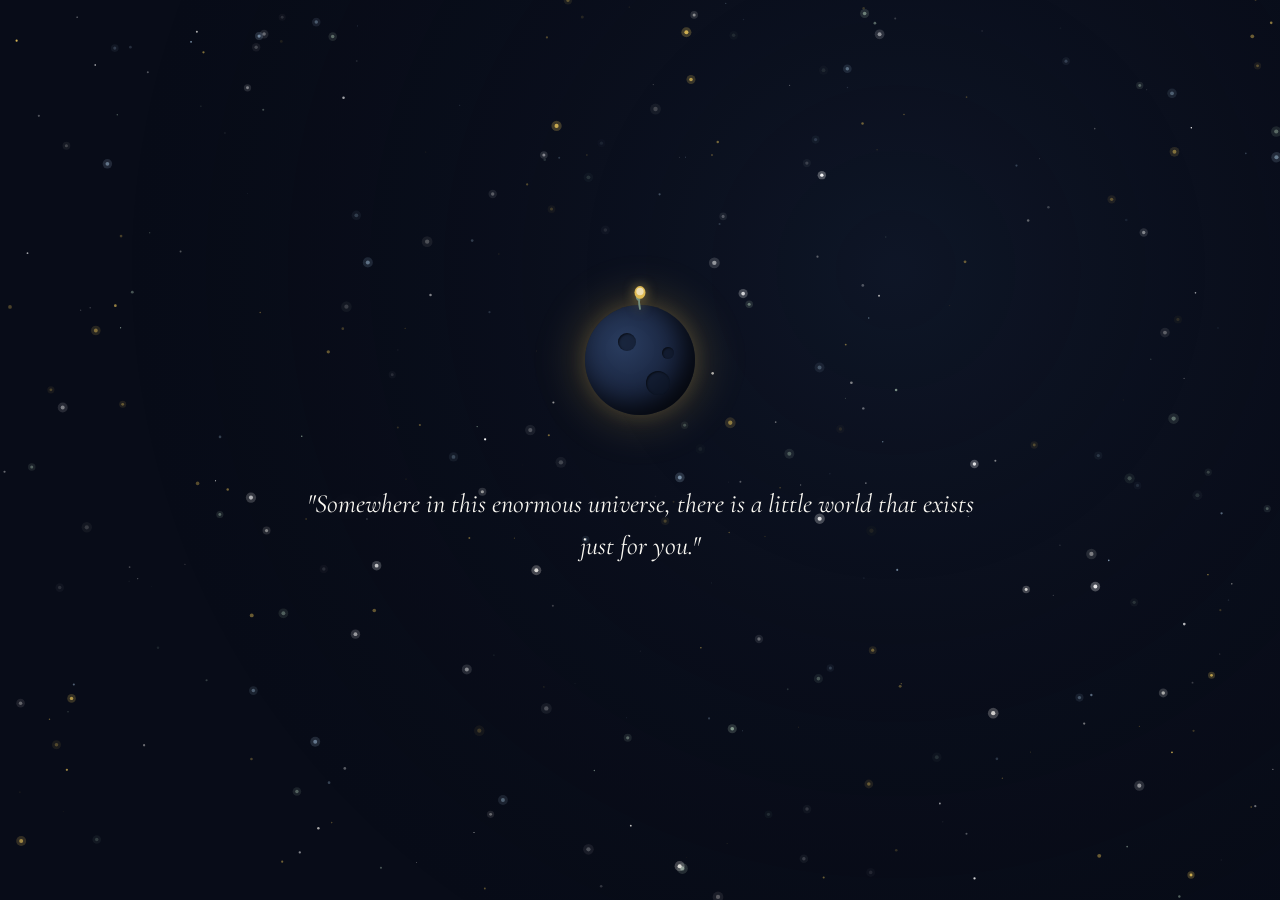
<file: index.html>
<!DOCTYPE html>
<html lang="en" dir="ltr">
<head>
  <meta charset="UTF-8" />
  <meta name="viewport" content="width=device-width, initial-scale=1.0, maximum-scale=1.0, user-scalable=no" />
  <title>Anea's Little Universe ♡ | Happy 24th Birthday</title>
  <meta name="description" content="A personalized interactive celestial birthday experience for Anea, created with love by Aseel." />
  <meta name="theme-color" content="#080c18" />

  <!-- Google Fonts: Elegant English Serif & Sans + High Quality Arabic Typography -->
  <link rel="preconnect" href="https://fonts.googleapis.com">
  <link rel="preconnect" href="https://fonts.gstatic.com" crossorigin>
  <link href="https://fonts.googleapis.com/css2?family=Amiri:ital,wght@0,400;0,700;1,400&family=Cairo:wght@400;500;600;700&family=Cinzel:wght@400;600;700&family=Cormorant+Garamond:ital,wght@0,400;0,500;0,600;1,400;1,600&family=Outfit:wght@300;400;500;600&family=Tajawal:wght@400;500;700&display=swap" rel="stylesheet">

  <!-- Core Stylesheets -->
  <link rel="stylesheet" href="css/main.css?v=2.1" />
  <link rel="stylesheet" href="css/scenes.css?v=2.1" />
  <link rel="stylesheet" href="css/minigames.css?v=2.1" />
  <link rel="stylesheet" href="css/castle.css?v=2.1" />

  <link rel="icon" href="data:image/svg+xml,<svg xmlns='http://www.w3.org/2000/svg' viewBox='0 0 100 100'><text y='.9em' font-size='90'>✨</text></svg>">
</head>
<body>
  <!-- Dynamic Celestial Starfield Background Canvas -->
  <canvas id="starfieldCanvas"></canvas>

  <!-- Interactive Application Mounting Point -->
  <div id="app"></div>

  <!-- Fallback for JavaScript Disabled -->
  <noscript>
    <div style="padding: 40px; text-align: center; color: #dfba53; font-family: serif;">
      <h2>Anea's Little Universe ♡</h2>
      <p>Please enable JavaScript in your browser to experience this interactive birthday gift.</p>
    </div>
  </noscript>

  <!-- Standalone Application Script (Universal GitHub Pages & Local file:// compatible) -->
  <script src="js/bundle.js?v=2.1"></script>
</body>
</html>
</file>
<file: css/main.css>
/**
 * ANEA'S LITTLE UNIVERSE ♡
 * Global Styles & Theme Design Tokens
 */

:root {
  /* Color Palette - Elegant, Quiet, Non-Pink */
  --bg-midnight: #080c18;
  --bg-deep-navy: #0e1526;
  --bg-card: rgba(18, 27, 48, 0.78);
  --bg-card-hover: rgba(26, 38, 66, 0.9);
  --border-starlight: rgba(223, 186, 83, 0.28);
  --border-subtle: rgba(255, 255, 255, 0.1);

  /* Accents */
  --gold-starlight: #dfba53;
  --gold-muted: #c59b27;
  --dusty-blue: #627d98;
  --soft-sage: #748f7e;
  --warm-ivory: #faf8f2;
  --warm-cream: #ede8d0;
  --warm-brown: #4a3e36;
  --text-muted: #a6b7cb;
  --text-glow: 0 0 16px rgba(223, 186, 83, 0.55);

  /* Fonts */
  --font-serif: 'Cormorant Garamond', 'Cinzel', serif;
  --font-sans: 'Outfit', 'Plus Jakarta Sans', -apple-system, sans-serif;
  --font-arabic: 'Amiri', 'Cairo', 'Tajawal', serif;

  /* Transitions */
  --ease-celestial: cubic-bezier(0.2, 0.8, 0.2, 1);
}

*, *::before, *::after {
  box-sizing: border-box;
  margin: 0;
  padding: 0;
}

html, body {
  width: 100%;
  height: 100%;
  background-color: var(--bg-midnight);
  color: var(--warm-ivory);
  font-family: var(--font-sans);
  font-size: 16px;
  line-height: 1.6;
  overflow-x: hidden;
  user-select: none;
  -webkit-font-smoothing: antialiased;
}

/* Background Starfield Canvas */
#starfieldCanvas {
  position: fixed;
  top: 0;
  left: 0;
  width: 100vw;
  height: 100vh;
  z-index: 0;
  pointer-events: none;
}

/* App Viewport Root */
#app {
  position: relative;
  z-index: 1;
  min-height: 100vh;
  width: 100%;
  display: flex;
  flex-direction: column;
  transition: opacity 0.3s ease;
}

#app.scene-transitioning {
  opacity: 0;
  pointer-events: none;
}

/* Typography Helpers */
h1, h2, h3, h4, .font-serif {
  font-family: var(--font-serif);
  letter-spacing: 0.03em;
  font-weight: 500;
}

[dir="rtl"] {
  font-family: var(--font-arabic);
  direction: rtl;
  text-align: right;
  line-height: 1.8;
}

/* Universal Celestial Button */
.celestial-btn {
  display: inline-flex;
  align-items: center;
  justify-content: center;
  gap: 10px;
  padding: 12px 28px;
  background: linear-gradient(135deg, rgba(223, 186, 83, 0.2), rgba(116, 143, 126, 0.2));
  color: var(--warm-ivory);
  border: 1px solid var(--border-starlight);
  border-radius: 999px;
  font-family: var(--font-sans);
  font-size: 0.95rem;
  font-weight: 500;
  letter-spacing: 0.05em;
  cursor: pointer;
  transition: all 0.3s var(--ease-celestial);
  backdrop-filter: blur(8px);
  -webkit-backdrop-filter: blur(8px);
  text-decoration: none;
  box-shadow: 0 4px 16px rgba(0, 0, 0, 0.25);
}

.celestial-btn:hover {
  background: linear-gradient(135deg, rgba(223, 186, 83, 0.35), rgba(116, 143, 126, 0.35));
  border-color: var(--gold-starlight);
  box-shadow: 0 6px 24px rgba(223, 186, 83, 0.25);
  transform: translateY(-2px);
}

.celestial-btn:active {
  transform: translateY(0);
}

.celestial-btn.secondary-btn {
  background: rgba(255, 255, 255, 0.06);
  border-color: var(--border-subtle);
  color: var(--warm-cream);
}

.celestial-btn.secondary-btn:hover {
  background: rgba(255, 255, 255, 0.12);
  border-color: rgba(255, 255, 255, 0.25);
}

.celestial-back-btn {
  display: inline-flex;
  align-items: center;
  gap: 8px;
  padding: 8px 16px;
  background: rgba(14, 21, 38, 0.8);
  border: 1px solid var(--border-starlight);
  border-radius: 999px;
  color: var(--warm-cream);
  font-size: 0.85rem;
  cursor: pointer;
  transition: all 0.25s ease;
  backdrop-filter: blur(6px);
}

.celestial-back-btn:hover {
  background: rgba(26, 38, 66, 0.95);
  border-color: var(--gold-starlight);
  color: #fff;
  transform: translateX(-3px);
}

/* Scene Navigation Bar */
.scene-nav {
  display: flex;
  align-items: center;
  justify-content: space-between;
  padding: 18px 32px;
  background: linear-gradient(180deg, rgba(8, 12, 24, 0.85) 0%, rgba(8, 12, 24, 0) 100%);
  position: relative;
  z-index: 10;
}

.scene-title-wrapper {
  text-align: center;
}

.scene-title {
  font-size: 1.6rem;
  color: var(--gold-starlight);
  text-shadow: var(--text-glow);
}

.scene-subtitle {
  display: block;
  font-family: var(--font-arabic);
  font-size: 0.9rem;
  color: var(--text-muted);
}

.stars-counter-small {
  background: rgba(223, 186, 83, 0.12);
  border: 1px solid rgba(223, 186, 83, 0.3);
  padding: 6px 14px;
  border-radius: 999px;
  font-size: 0.88rem;
  font-weight: 500;
  color: var(--gold-starlight);
}

/* Modal Dialog Styles */
.celestial-modal-overlay {
  position: fixed;
  top: 0;
  left: 0;
  width: 100vw;
  height: 100vh;
  background: rgba(5, 8, 15, 0.82);
  backdrop-filter: blur(10px);
  -webkit-backdrop-filter: blur(10px);
  display: flex;
  align-items: center;
  justify-content: center;
  z-index: 1000;
  padding: 20px;
  animation: fadeIn 0.3s ease;
}

.celestial-modal-card {
  position: relative;
  background: linear-gradient(145deg, rgba(16, 24, 44, 0.95), rgba(11, 17, 31, 0.98));
  border: 1px solid var(--border-starlight);
  border-radius: 20px;
  padding: 36px 32px;
  max-width: 580px;
  width: 100%;
  max-height: 85vh;
  overflow-y: auto;
  box-shadow: 0 16px 40px rgba(0, 0, 0, 0.5), 0 0 30px rgba(223, 186, 83, 0.15);
  animation: scaleIn 0.35s var(--ease-celestial);
}

.modal-close-btn {
  position: absolute;
  top: 16px;
  right: 18px;
  background: rgba(255, 255, 255, 0.08);
  border: 1px solid rgba(255, 255, 255, 0.15);
  color: var(--warm-cream);
  width: 32px;
  height: 32px;
  border-radius: 50%;
  display: flex;
  align-items: center;
  justify-content: center;
  cursor: pointer;
  transition: all 0.2s ease;
  font-size: 0.9rem;
}

.modal-close-btn:hover {
  background: rgba(223, 186, 83, 0.25);
  border-color: var(--gold-starlight);
  color: #fff;
}

/* Keyframes */
@keyframes fadeIn {
  from { opacity: 0; }
  to { opacity: 1; }
}

@keyframes scaleIn {
  from { opacity: 0; transform: scale(0.92); }
  to { opacity: 1; transform: scale(1); }
}

@keyframes pulseGlow {
  0%, 100% { opacity: 0.6; transform: scale(1); }
  50% { opacity: 1; transform: scale(1.05); }
}

@keyframes floatGentle {
  0%, 100% { transform: translateY(0); }
  50% { transform: translateY(-8px); }
}

/* Responsive adjustments */
@media (max-width: 768px) {
  .scene-nav {
    padding: 12px 14px;
    gap: 8px;
  }
  .scene-title {
    font-size: 1.2rem;
    line-height: 1.3;
  }
  .scene-subtitle {
    font-size: 0.8rem;
  }
  .celestial-back-btn {
    padding: 6px 12px;
    font-size: 0.8rem;
    gap: 4px;
  }
  .stars-counter-small {
    padding: 4px 10px;
    font-size: 0.8rem;
  }
  .celestial-modal-overlay {
    padding: 12px;
  }
  .celestial-modal-card {
    padding: 24px 16px;
    border-radius: 16px;
    max-height: 88vh;
    width: 100%;
  }
  .modal-close-btn {
    top: 12px;
    right: 12px;
    width: 30px;
    height: 30px;
    font-size: 0.85rem;
  }
}

@media (max-width: 480px) {
  .scene-nav {
    padding: 10px 10px;
  }
  .scene-title {
    font-size: 1.05rem;
  }
  .celestial-btn {
    padding: 10px 20px;
    font-size: 0.88rem;
  }
}
</file>
<file: css/scenes.css>
/**
 * ANEA'S LITTLE UNIVERSE ♡
 * Scenes Styling: Intro, World Map, Home, Garden, Mailbox, Lake
 */

/* =========================================
   SCENE: CINEMATIC OPENING EXPERIENCE
========================================= */
.intro-screen {
  min-height: 100vh;
  display: flex;
  flex-direction: column;
  align-items: center;
  justify-content: center;
  text-align: center;
  position: relative;
  padding: 24px;
  transition: transform 1.2s var(--ease-celestial), opacity 1.2s ease;
}

.intro-screen.zoom-into-universe {
  transform: scale(2.8);
  opacity: 0;
}

.intro-planet-wrapper {
  position: relative;
  margin-bottom: 40px;
  animation: floatGentle 5s ease-in-out infinite;
}

.intro-glow {
  position: absolute;
  top: 50%;
  left: 50%;
  transform: translate(-50%, -50%);
  width: 180px;
  height: 180px;
  background: radial-gradient(circle, rgba(223, 186, 83, 0.3) 0%, rgba(223, 186, 83, 0) 70%);
  border-radius: 50%;
  filter: blur(14px);
  animation: pulseGlow 4s infinite alternate;
}

.intro-planet {
  width: 110px;
  height: 110px;
  border-radius: 50%;
  background: radial-gradient(circle at 35% 35%, #2a3d60, #131c33 70%, #0a0f1d);
  box-shadow: inset -10px -10px 24px rgba(0, 0, 0, 0.7), 0 0 20px rgba(223, 186, 83, 0.2);
  position: relative;
}

.planet-crater {
  position: absolute;
  border-radius: 50%;
  background: rgba(14, 21, 38, 0.6);
  box-shadow: inset 1px 1px 2px rgba(0, 0, 0, 0.6);
}
.planet-crater.c1 { top: 25%; left: 30%; width: 18px; height: 18px; }
.planet-crater.c2 { top: 60%; left: 55%; width: 24px; height: 24px; }
.planet-crater.c3 { top: 38%; left: 70%; width: 12px; height: 12px; }

.planet-rose {
  position: absolute;
  top: -22px;
  left: 50%;
  transform: translateX(-50%);
  filter: drop-shadow(0 0 6px rgba(223, 186, 83, 0.6));
}

.intro-content {
  max-width: 680px;
  min-height: 140px;
  display: flex;
  flex-direction: column;
  align-items: center;
  justify-content: center;
}

.intro-text-step {
  opacity: 0;
  transform: translateY(14px);
  transition: opacity 1.2s ease, transform 1.2s ease;
}

.intro-text-step.visible {
  opacity: 1;
  transform: translateY(0);
}

.intro-text-step.fade-out {
  opacity: 0;
  transform: translateY(-12px);
}

.intro-quote {
  font-family: var(--font-serif);
  font-size: 1.65rem;
  line-height: 1.6;
  color: var(--warm-ivory);
  font-style: italic;
  text-shadow: 0 0 20px rgba(255, 255, 255, 0.2);
}

.intro-birthday-title {
  font-size: 2.4rem;
  color: var(--gold-starlight);
  text-shadow: var(--text-glow);
  margin-bottom: 12px;
}

.intro-dedication {
  font-family: var(--font-serif);
  font-size: 1.35rem;
  color: var(--warm-cream);
  margin-bottom: 6px;
}

.intro-arabic-sub {
  font-family: var(--font-arabic);
  font-size: 1.15rem;
  color: var(--soft-sage);
  margin-bottom: 26px;
}

.intro-enter-btn {
  padding: 14px 34px;
  font-size: 1.05rem;
}

/* =========================================
   SCENE: CELESTIAL WORLD MAP (NEAT & SYMMETRICAL)
========================================= */
.world-scene {
  min-height: 100vh;
  display: flex;
  flex-direction: column;
}

.universe-header {
  display: flex;
  align-items: center;
  justify-content: space-between;
  padding: 16px 28px;
  background: rgba(8, 12, 24, 0.75);
  backdrop-filter: blur(12px);
  -webkit-backdrop-filter: blur(12px);
  border-bottom: 1px solid var(--border-subtle);
  position: relative;
  z-index: 100;
}

.universe-title-badge {
  display: flex;
  align-items: center;
  gap: 8px;
  font-family: var(--font-serif);
  font-size: 1.15rem;
  letter-spacing: 0.1em;
  color: var(--gold-starlight);
}

.universe-stats {
  display: flex;
  align-items: center;
  gap: 12px;
}

.stat-pill {
  display: inline-flex;
  align-items: center;
  gap: 6px;
  padding: 6px 14px;
  background: rgba(14, 21, 38, 0.85);
  border: 1px solid var(--border-starlight);
  border-radius: 999px;
  font-size: 0.85rem;
}

.castle-stat.unlocked {
  border-color: var(--gold-starlight);
  color: var(--gold-starlight);
  box-shadow: 0 0 12px rgba(223, 186, 83, 0.4);
}

.sound-controls {
  display: flex;
  align-items: center;
  gap: 8px;
  background: rgba(14, 21, 38, 0.85);
  padding: 4px 10px;
  border-radius: 999px;
  border: 1px solid var(--border-subtle);
}

.sound-toggle-btn, .settings-btn {
  background: none;
  border: none;
  color: var(--warm-cream);
  font-size: 1.05rem;
  cursor: pointer;
  padding: 4px;
  line-height: 1;
}

.volume-slider {
  width: 60px;
  accent-color: var(--gold-starlight);
  cursor: pointer;
}

.universe-hero-header {
  text-align: center;
  padding: 18px 20px 6px;
}

.universe-hero-title {
  font-size: 1.7rem;
  color: var(--gold-starlight);
  text-shadow: var(--text-glow);
}

.universe-hero-ar {
  font-family: var(--font-arabic);
  font-size: 0.95rem;
  color: var(--soft-sage);
  margin-top: 4px;
}

/* =========================================
   SCENE: CELESTIAL WORLD MAP (CIRCULAR ORBIT LAYOUT)
========================================= */
.celestial-orbit-stage {
  flex: 1;
  position: relative;
  width: 100%;
  max-width: 1050px;
  min-height: 540px;
  height: 560px;
  margin: 0 auto;
  overflow: visible;
}

.celestial-orbit-lines {
  position: absolute;
  top: 0;
  left: 0;
  width: 100%;
  height: 100%;
  pointer-events: none;
  z-index: 1;
}

.orbit-nodes-container {
  position: absolute;
  top: 0;
  left: 0;
  width: 100%;
  height: 100%;
  z-index: 5;
}

.destination-node {
  position: absolute;
  transform: translate(-50%, -50%);
  display: flex;
  flex-direction: column;
  align-items: center;
  text-align: center;
  cursor: pointer;
  transition: transform 0.35s cubic-bezier(0.2, 0.8, 0.2, 1), filter 0.3s ease;
  z-index: 10;
  user-select: none;
}

.destination-node:hover {
  transform: translate(-50%, -50%) scale(1.08);
}

.destination-node.locked {
  opacity: 0.72;
}

.destination-node.locked:hover {
  opacity: 0.95;
  transform: translate(-50%, -50%) scale(1.04);
}

.node-orbit-glow {
  position: absolute;
  top: 50%;
  left: 50%;
  transform: translate(-50%, -50%);
  width: 110px;
  height: 110px;
  border-radius: 50%;
  background: radial-gradient(circle, rgba(223, 186, 83, 0.25), transparent 70%);
  opacity: 0;
  transition: opacity 0.3s ease;
  pointer-events: none;
}

.destination-node:hover .node-orbit-glow {
  opacity: 1;
}

.node-visual {
  width: 76px;
  height: 76px;
  border-radius: 50%;
  background: radial-gradient(circle at 35% 35%, #1e2c4c 0%, #0d1424 85%);
  border: 2px solid var(--border-starlight);
  display: flex;
  align-items: center;
  justify-content: center;
  position: relative;
  box-shadow: 0 4px 18px rgba(0, 0, 0, 0.6), inset 0 2px 4px rgba(255, 255, 255, 0.12);
  transition: all 0.3s ease;
}

.destination-node.unlocked:hover .node-visual {
  border-color: var(--gold-starlight);
  box-shadow: 0 0 24px rgba(223, 186, 83, 0.5), inset 0 2px 6px rgba(223, 186, 83, 0.25);
}

.castle-visual {
  width: 88px;
  height: 88px;
  border: 2.5px solid var(--gold-starlight);
  box-shadow: 0 0 24px rgba(223, 186, 83, 0.4), inset 0 2px 6px rgba(223, 186, 83, 0.2);
}

.castle-orbit-node.unlocked:hover .castle-visual {
  box-shadow: 0 0 36px rgba(223, 186, 83, 0.75), inset 0 2px 10px rgba(223, 186, 83, 0.4);
}

.node-emoji {
  font-size: 2.1rem;
  line-height: 1;
  filter: drop-shadow(0 2px 4px rgba(0, 0, 0, 0.5));
}

.castle-visual .node-emoji {
  font-size: 2.5rem;
}

.lock-pip {
  position: absolute;
  bottom: -2px;
  right: -2px;
  width: 22px;
  height: 22px;
  border-radius: 50%;
  background: #090e1a;
  border: 1.5px solid var(--gold-starlight);
  font-size: 0.72rem;
  display: flex;
  align-items: center;
  justify-content: center;
  box-shadow: 0 2px 6px rgba(0, 0, 0, 0.7);
}

.crown-pip {
  position: absolute;
  top: -8px;
  right: -4px;
  font-size: 1.15rem;
  filter: drop-shadow(0 0 8px rgba(223, 186, 83, 0.9));
}

.node-label {
  margin-top: 8px;
  display: flex;
  flex-direction: column;
  align-items: center;
  gap: 2px;
}

.node-title {
  font-family: var(--font-serif);
  font-size: 1.05rem;
  color: var(--warm-ivory);
  letter-spacing: 0.02em;
  white-space: nowrap;
  text-shadow: 0 2px 8px rgba(0, 0, 0, 0.8);
}

.node-arabic {
  font-family: var(--font-arabic);
  font-size: 0.92rem;
  color: var(--soft-sage);
  white-space: nowrap;
  text-shadow: 0 2px 8px rgba(0, 0, 0, 0.8);
}

.node-badge {
  display: inline-block;
  font-family: var(--font-arabic);
  font-size: 0.72rem;
  padding: 2px 10px;
  border-radius: 999px;
  background: rgba(223, 186, 83, 0.12);
  border: 1px solid rgba(223, 186, 83, 0.35);
  color: var(--gold-starlight);
  margin-top: 2px;
  white-space: nowrap;
}

.badge-locked {
  background: rgba(255, 255, 255, 0.05);
  border-color: rgba(255, 255, 255, 0.15);
  color: var(--text-muted);
}

.badge-open {
  background: linear-gradient(135deg, rgba(223, 186, 83, 0.28), rgba(223, 186, 83, 0.12));
  border-color: var(--gold-starlight);
  color: #fff;
  box-shadow: 0 0 10px rgba(223, 186, 83, 0.35);
}

.chibi-corner-mascot {
  position: absolute;
  right: 28px;
  bottom: 12px;
  display: flex;
  flex-direction: column;
  align-items: center;
  z-index: 15;
  transition: transform 0.3s ease;
  cursor: pointer;
}

.chibi-corner-mascot:hover {
  transform: scale(1.08);
}

/* Responsive Orbit Layout on Mobile */
@media (max-width: 768px) {
  .universe-header {
    padding: 10px 14px;
    flex-wrap: wrap;
    gap: 8px;
    justify-content: space-between;
  }
  .universe-title-badge {
    font-size: 0.95rem;
  }
  .universe-stats {
    gap: 6px;
    flex-wrap: wrap;
  }
  .stat-pill {
    padding: 4px 8px;
    font-size: 0.75rem;
  }
  .sound-controls {
    padding: 2px 6px;
    gap: 4px;
  }
  .volume-slider {
    display: none;
  }
  .settings-btn {
    font-size: 1rem;
    padding: 2px 6px;
  }
  .universe-hero-header {
    padding: 10px 16px 2px;
  }
  .universe-hero-title {
    font-size: 1.15rem;
    line-height: 1.3;
  }
  .universe-hero-ar {
    font-size: 0.8rem;
    line-height: 1.4;
    max-width: 300px;
    margin: 4px auto 0;
  }

  .celestial-orbit-stage {
    min-height: 500px !important;
    height: 510px !important;
    max-width: 100% !important;
    margin: 0 auto !important;
    transform: none !important;
    position: relative;
    overflow: visible;
  }

  /* Hide the desktop wide flat ellipse on mobile */
  .celestial-orbit-lines {
    display: none !important;
  }

  /* Pure Clockwise Celestial Ring (Single Screen, Symmetrical & Spacious):
     Castle at Top (10%, 50%)
     Upper Right: Garden 02 (32%, 78%)
     Lower Right: Mailbox 03 (58%, 78%)
     Bottom: Carnival 04 (82%, 50%)
     Lower Left: Lake 05 (58%, 22%)
     Upper Left: Home 01 (32%, 22%)
  */
  .destination-node[data-dest="castle"] {
    top: 10% !important;
    left: 50% !important;
  }
  .destination-node[data-dest="home"] {
    top: 32% !important;
    left: 22% !important;
  }
  .destination-node[data-dest="garden"] {
    top: 32% !important;
    left: 78% !important;
  }
  .destination-node[data-dest="mailbox"] {
    top: 58% !important;
    left: 78% !important;
  }
  .destination-node[data-dest="carnival"] {
    top: 82% !important;
    left: 50% !important;
  }
  .destination-node[data-dest="lake"] {
    top: 58% !important;
    left: 22% !important;
  }

  .node-visual {
    width: 52px;
    height: 52px;
  }
  .castle-visual {
    width: 64px;
    height: 64px;
  }
  .node-emoji {
    font-size: 1.5rem;
  }
  .castle-visual .node-emoji {
    font-size: 1.8rem;
  }

  .node-label {
    margin-top: 3px;
    max-width: 100px;
  }
  .node-title {
    font-size: 0.78rem;
    white-space: normal;
    line-height: 1.15;
    text-align: center;
  }
  .node-arabic {
    font-size: 0.72rem;
    white-space: normal;
    line-height: 1.15;
    text-align: center;
  }
  .node-badge {
    font-size: 0.6rem;
    padding: 1px 6px;
    white-space: normal;
    text-align: center;
    max-width: 90px;
    margin-top: 2px;
  }

  /* Hide disconnected floating chibi mascot on mobile map */
  .chibi-corner-mascot {
    display: none !important;
  }
}

.secret-star-element {
  display: inline-flex;
  align-items: center;
  gap: 6px;
  padding: 6px 14px;
  border-radius: 999px;
  background: rgba(223, 186, 83, 0.08);
  border: 1px dashed rgba(223, 186, 83, 0.35);
  cursor: pointer;
  transition: all 0.25s ease;
}

.secret-star-element:hover {
  background: rgba(223, 186, 83, 0.2);
  border-color: var(--gold-starlight);
  transform: translateY(-2px);
}

.secret-sparkle {
  color: var(--gold-starlight);
  font-size: 1.1rem;
}

.secret-hint-text {
  font-family: var(--font-arabic);
  font-size: 0.8rem;
  color: var(--warm-ivory);
}

.hidden-word-tag {
  cursor: pointer;
}

.tag-pill {
  font-family: var(--font-arabic);
  font-size: 0.85rem;
  color: var(--gold-starlight);
  padding: 5px 16px;
  border-radius: 999px;
  background: rgba(223, 186, 83, 0.1);
  border: 1px dashed rgba(223, 186, 83, 0.45);
  display: inline-block;
  transition: all 0.25s ease;
}

.tag-pill:hover {
  background: rgba(223, 186, 83, 0.22);
  transform: translateY(-2px);
}

/* Locked Station Dialog */
.locked-station-dialog {
  text-align: center;
  padding: 8px 12px;
}

.locked-bubble-icon {
  font-size: 2.8rem;
  margin-bottom: 12px;
  filter: drop-shadow(0 0 12px rgba(223, 186, 83, 0.5));
}

.locked-title-en {
  font-family: var(--font-serif);
  font-size: 1.35rem;
  color: var(--warm-ivory);
  margin-bottom: 2px;
}

.locked-title-ar {
  font-family: var(--font-arabic);
  font-size: 1.25rem;
  color: var(--gold-starlight);
  margin-bottom: 12px;
}

.locked-divider {
  color: var(--gold-starlight);
  font-size: 0.9rem;
  letter-spacing: 0.3em;
  margin-bottom: 14px;
  opacity: 0.7;
}

.locked-desc-ar {
  font-family: var(--font-arabic);
  font-size: 1.05rem;
  color: var(--warm-cream);
  line-height: 1.8;
  margin-bottom: 24px;
}

.modal-agree-btn {
  padding: 12px 28px;
  font-family: var(--font-arabic);
  font-size: 0.95rem;
}

/* =========================================
   SCENE: OUR LITTLE HOME (NEAT STORYBOOK DIORAMA)
========================================= */
.home-scene {
  padding-bottom: 50px;
}

.home-intro-banner {
  text-align: center;
  max-width: 600px;
  margin: 12px auto 24px;
  padding: 0 20px;
}

.home-intro-quote {
  font-family: var(--font-serif);
  font-size: 1.35rem;
  font-style: italic;
  color: var(--warm-ivory);
}

.home-intro-reveal {
  font-family: var(--font-serif);
  font-size: 1.15rem;
  color: var(--gold-starlight);
  margin-top: 4px;
}

.home-stage-wrapper {
  max-width: 860px;
  margin: 0 auto;
  padding: 0 16px;
}

/* Neat Illustrated Storybook Frame */
.storybook-room-frame {
  background: linear-gradient(180deg, rgba(18, 28, 50, 0.9) 0%, rgba(10, 15, 28, 0.98) 100%);
  border: 1.5px solid var(--border-starlight);
  border-radius: 24px;
  min-height: 420px;
  position: relative;
  overflow: hidden;
  box-shadow: 0 20px 50px rgba(0, 0, 0, 0.5), inset 0 0 40px rgba(223, 186, 83, 0.08);
  display: flex;
  flex-direction: column;
  justify-content: space-between;
  padding: 24px;
}

.room-ceiling-beam {
  position: absolute;
  top: 0;
  left: 0;
  width: 100%;
  height: 10px;
  background: #36281e;
  display: flex;
  justify-content: center;
}

.hanging-star-mobile {
  display: flex;
  gap: 12px;
  margin-top: 8px;
  color: var(--gold-starlight);
  font-size: 0.9rem;
  animation: floatGentle 4s ease-in-out infinite;
}

/* Arched Window (Top Center - Stays Centered on Hover) */
.room-arch-window {
  position: absolute;
  top: 24px;
  left: 50%;
  transform: translateX(-50%) !important;
  width: 154px;
  height: 154px;
  border-radius: 77px 77px 0 0;
  border: 3.5px solid #4a382c;
  background: radial-gradient(circle at 50% 50%, #172647, #080d1a);
  overflow: hidden;
  box-shadow: inset 0 0 20px rgba(223, 186, 83, 0.3);
  display: flex;
  flex-direction: column;
  align-items: center;
  justify-content: space-between;
  padding-top: 20px;
  cursor: pointer;
  transition: all 0.25s ease;
  z-index: 5;
}

.room-arch-window:hover {
  transform: translateX(-50%) scale(1.04) !important;
  border-color: var(--gold-starlight);
  box-shadow: inset 0 0 24px rgba(223, 186, 83, 0.45), 0 0 20px rgba(223, 186, 83, 0.3);
}

.window-sky {
  position: relative;
  width: 100%;
  height: 80px;
}

.crescent-moon {
  position: absolute;
  top: 10px;
  right: 28px;
  width: 22px;
  height: 22px;
  border-radius: 50%;
  box-shadow: 4px 4px 0 0 #dfba53;
}

.twinkling-star {
  position: absolute;
  color: #fff;
  font-size: 0.8rem;
  animation: pulseGlow 2s infinite alternate;
}
.ts1 { top: 12px; left: 24px; }
.ts2 { top: 40px; left: 45px; animation-delay: 0.5s; font-size: 0.65rem; }
.ts3 { top: 25px; right: 55px; animation-delay: 1s; }

.window-sill {
  width: 100%;
  height: 16px;
  background: #36281e;
  display: flex;
  align-items: center;
  justify-content: center;
}

.little-potted-flower {
  font-size: 1rem;
  margin-top: -12px;
}

/* Left Bedside Nook */
.room-bedside-nook {
  position: absolute;
  top: 100px;
  left: 30px;
  display: flex;
  flex-direction: column;
  gap: 16px;
}

.interactive-room-prop {
  cursor: pointer;
  transition: transform 0.25s ease;
  display: flex;
  flex-direction: column;
  align-items: center;
}

.interactive-room-prop:hover {
  transform: scale(1.08);
}

.prop-badge-floating {
  font-family: var(--font-arabic);
  font-size: 0.76rem;
  background: rgba(14, 21, 38, 0.92);
  border: 1px solid var(--border-starlight);
  color: var(--gold-starlight);
  padding: 3px 10px;
  border-radius: 999px;
  margin-top: 6px;
  white-space: nowrap;
  box-shadow: 0 3px 8px rgba(0,0,0,0.45);
  transition: all 0.25s ease;
}

.interactive-room-prop:hover .prop-badge-floating,
.room-arch-window:hover .prop-badge-floating {
  background: rgba(223, 186, 83, 0.25);
  color: #fff;
  border-color: var(--gold-starlight);
  transform: translateY(-2px);
}

.home-interact-tip {
  display: block;
  font-family: var(--font-arabic);
  font-size: 0.85rem;
  color: var(--soft-sage);
  margin-top: 8px;
}

.lamp-warm-shade {
  width: 28px;
  height: 22px;
  background: #dfba53;
  border-radius: 8px 8px 0 0;
  position: relative;
}

.lamp-ambient-glow {
  width: 44px;
  height: 44px;
  background: radial-gradient(circle, rgba(223, 186, 83, 0.45) 0%, rgba(223, 186, 83, 0) 70%);
  border-radius: 50%;
  margin-top: -30px;
}

.folded-letter-sprite {
  font-size: 1.8rem;
  filter: drop-shadow(0 0 6px rgba(223, 186, 83, 0.5));
}

/* Center Rug with Chibi Duo */
.room-center-rug {
  position: absolute;
  bottom: 24px;
  left: 50%;
  transform: translateX(-50%);
  display: flex;
  flex-direction: column;
  align-items: center;
}

.woven-rug-oval {
  position: absolute;
  bottom: 0;
  width: 240px;
  height: 60px;
  background: radial-gradient(ellipse at 50% 50%, #2f3e36, #1b2621 80%);
  border-radius: 50%;
  border: 2px dashed #4e6357;
  z-index: 1;
}

.home-chibi-duo-wrapper {
  position: relative;
  z-index: 2;
  margin-bottom: -10px;
}

/* Two Cups Side-by-Side (a & a) */
.two-cups-tray {
  position: relative;
  z-index: 3;
  display: flex;
  flex-direction: row;
  align-items: center;
  justify-content: center;
  gap: 6px;
  margin-top: 4px;
  flex-wrap: wrap;
}

.chibi-mug {
  width: 33px;
  height: 37px;
  border-radius: 4px 4px 8px 8px;
  border: 1.5px solid var(--warm-ivory);
  display: flex;
  align-items: center;
  justify-content: center;
  font-family: var(--font-serif);
  font-weight: 700;
  font-size: 1.05rem;
  position: relative;
  box-shadow: 0 4px 10px rgba(0,0,0,0.5);
}

.chibi-mug.mug-anea {
  background: #4a6252;
  color: #fff;
}

.chibi-mug.mug-aseel {
  background: #faa8c0;
  color: #3e2230;
  border-color: #fedde6;
}

.steam-wisp {
  position: absolute;
  top: -12px;
  font-size: 0.85rem;
  color: rgba(255, 255, 255, 0.7);
  animation: floatGentle 2s infinite alternate;
}

.cups-badge {
  flex-basis: 100%;
  text-align: center;
}

/* Right Bookshelf Nook */
.room-bookshelf-nook {
  position: absolute;
  top: 120px;
  right: 32px;
  display: flex;
  flex-direction: column;
  align-items: center;
  gap: 14px;
}

.mini-bookshelf {
  display: flex;
  gap: 4px;
  align-items: flex-end;
  padding: 6px;
  background: #2b1f17;
  border-radius: 4px;
  border-bottom: 3px solid #1c130d;
}

.shelf-book { width: 8px; border-radius: 2px; }
.shelf-book.b1 { height: 28px; background: #556c60; }
.shelf-book.b2 { height: 34px; background: #dfba53; }
.shelf-book.b3 { height: 24px; background: #faa8c0; }

.secret-bookmark-tag {
  display: flex;
  flex-direction: column;
  align-items: center;
}

.word-text {
  font-family: var(--font-arabic);
  font-size: 0.95rem;
  color: var(--gold-starlight);
  padding: 3px 10px;
  border-radius: 999px;
  background: rgba(223, 186, 83, 0.15);
  border: 1px dashed var(--gold-starlight);
}

/* =========================================
   SCENE: THE GARDEN OF MEMORIES (INTERACTIVE STORYBOOK GARDEN)
========================================= */
.garden-poetic-quote {
  font-family: var(--font-serif);
  font-size: 1.25rem;
  color: var(--warm-ivory);
  text-align: center;
  font-style: italic;
  margin: 12px auto 10px;
  max-width: 640px;
  padding: 0 16px;
}

.garden-instruction-pill {
  display: flex;
  justify-content: center;
  margin-bottom: 16px;
}

.garden-instruction-pill span {
  font-family: var(--font-arabic);
  font-size: 0.88rem;
  color: var(--gold-starlight);
  background: rgba(14, 21, 38, 0.9);
  border: 1px solid var(--border-starlight);
  padding: 6px 20px;
  border-radius: 999px;
  box-shadow: 0 4px 14px rgba(0,0,0,0.4);
}

/* Interactive Garden Stage */
.interactive-garden-stage {
  position: relative;
  width: 100%;
  max-width: 900px;
  height: 500px;
  margin: 10px auto 25px;
  border-radius: 28px;
  background: radial-gradient(circle at 50% 50%, #15223a, #0b1122 80%);
  border: 2px solid var(--border-starlight);
  box-shadow: 0 16px 40px rgba(0,0,0,0.6), inset 0 0 50px rgba(116, 143, 126, 0.15);
  overflow: hidden;
}

.garden-pathway-svg {
  position: absolute;
  inset: 0;
  width: 100%;
  height: 100%;
  pointer-events: none;
  z-index: 2;
}

.garden-flora-tufts {
  position: absolute;
  inset: 0;
  pointer-events: none;
  z-index: 3;
}

.grass-tuft {
  position: absolute;
  font-size: 1.2rem;
  opacity: 0.65;
  filter: drop-shadow(0 0 6px rgba(116, 143, 126, 0.6));
}
.grass-tuft.t1 { top: 18%; left: 34%; }
.grass-tuft.t2 { top: 35%; left: 68%; }
.grass-tuft.t3 { top: 62%; left: 38%; }
.grass-tuft.t4 { top: 82%; left: 32%; }
.grass-tuft.t5 { top: 40%; left: 14%; }
.grass-tuft.t6 { top: 70%; left: 65%; }

.garden-flowers-layer {
  position: absolute;
  inset: 0;
  z-index: 6;
}

.garden-flower-spot {
  position: absolute;
  transform: translate(-50%, -50%);
  display: flex;
  flex-direction: column;
  align-items: center;
  cursor: pointer;
  transition: transform 0.25s ease;
}

.garden-flower-spot:hover {
  transform: translate(-50%, -55%) scale(1.12);
}

.flower-bloom-visual {
  width: 58px;
  height: 58px;
  border-radius: 50%;
  background: radial-gradient(circle at 35% 35%, #24394d, #101c29 80%);
  border: 2px solid var(--border-starlight);
  display: flex;
  align-items: center;
  justify-content: center;
  font-size: 1.8rem;
  box-shadow: 0 6px 18px rgba(0, 0, 0, 0.5), 0 0 16px rgba(223, 186, 83, 0.25);
  transition: all 0.3s ease;
  position: relative;
}

.garden-flower-spot:hover .flower-bloom-visual {
  border-color: var(--gold-starlight);
  box-shadow: 0 8px 24px rgba(0, 0, 0, 0.6), 0 0 24px rgba(223, 186, 83, 0.6);
}

.golden-flower-spot .flower-bloom-visual {
  border-color: var(--gold-starlight);
  background: radial-gradient(circle at 35% 35%, #423b20, #1c180a 80%);
  box-shadow: 0 0 22px rgba(223, 186, 83, 0.5);
}

.highlight-flower-spot .flower-bloom-visual {
  border-color: #8da4c4;
  background: radial-gradient(circle at 35% 35%, #233454, #0e1726 80%);
  box-shadow: 0 0 22px rgba(141, 164, 196, 0.5);
}

.flower-label-tag {
  margin-top: 8px;
  display: flex;
  align-items: center;
  gap: 5px;
  background: rgba(14, 21, 38, 0.92);
  border: 1px solid var(--border-starlight);
  padding: 3px 10px;
  border-radius: 999px;
  box-shadow: 0 3px 8px rgba(0,0,0,0.5);
  white-space: nowrap;
}

.flower-num {
  font-size: 0.72rem;
  color: var(--gold-starlight);
  font-weight: 600;
}

.flower-title {
  font-family: var(--font-arabic);
  font-size: 0.78rem;
  color: var(--warm-ivory);
}

.flower-check {
  color: #748f7e;
  font-size: 0.75rem;
  font-weight: bold;
}

.flower-spark {
  color: var(--gold-starlight);
  font-size: 0.75rem;
}

/* Chibi Anea Avatar walking across garden */
.garden-anea-avatar {
  position: absolute;
  transform: translate(-50%, -50%);
  z-index: 10;
  transition: left 0.75s cubic-bezier(0.4, 0, 0.2, 1), top 0.75s cubic-bezier(0.4, 0, 0.2, 1);
  display: flex;
  flex-direction: column;
  align-items: center;
  pointer-events: none;
}

.anea-starlight-pedestal {
  position: absolute;
  bottom: 0;
  width: 44px;
  height: 14px;
  border-radius: 50%;
  background: radial-gradient(ellipse at 50% 50%, rgba(223, 186, 83, 0.6), transparent 70%);
  filter: blur(3px);
}

.anea-sprite-box {
  position: relative;
  transition: transform 0.25s ease;
}

@keyframes aneaWalkBob {
  0% { transform: translateY(0) rotate(0deg); }
  50% { transform: translateY(-8px) rotate(-4deg); }
  100% { transform: translateY(0) rotate(4deg); }
}

.garden-anea-avatar.walking .anea-sprite-box {
  animation: aneaWalkBob 0.22s infinite ease-in-out alternate;
}

.anea-bubble-hint {
  position: absolute;
  top: -26px;
  left: 50%;
  transform: translateX(-50%);
  background: rgba(14, 21, 38, 0.95);
  border: 1px solid var(--gold-starlight);
  color: var(--gold-starlight);
  font-family: var(--font-arabic);
  font-size: 0.75rem;
  padding: 2px 10px;
  border-radius: 999px;
  white-space: nowrap;
  box-shadow: 0 2px 8px rgba(0,0,0,0.5);
}

/* Garden Directory Carousel */
.garden-directory-wrapper {
  max-width: 900px;
  margin: 0 auto 30px;
  padding: 0 16px;
}

.directory-title {
  font-family: var(--font-arabic);
  font-size: 0.9rem;
  color: var(--soft-sage);
  margin-bottom: 8px;
  text-align: right;
}

.garden-directory-cards {
  display: flex;
  gap: 10px;
  overflow-x: auto;
  padding-bottom: 8px;
  scrollbar-width: thin;
}

.dir-memory-pill {
  flex: 0 0 auto;
  display: flex;
  align-items: center;
  gap: 8px;
  padding: 8px 14px;
  background: rgba(16, 24, 44, 0.85);
  border: 1px solid var(--border-starlight);
  border-radius: 12px;
  color: var(--warm-ivory);
  cursor: pointer;
  transition: all 0.25s ease;
}

.dir-memory-pill:hover {
  background: rgba(26, 38, 66, 0.95);
  border-color: var(--gold-starlight);
  transform: translateY(-2px);
}

.dir-memory-pill.visited {
  border-color: rgba(116, 143, 126, 0.5);
}

.dir-icon { font-size: 1.1rem; }
.dir-num { font-size: 0.75rem; color: var(--gold-starlight); font-weight: 600; }
.dir-name { font-family: var(--font-arabic); font-size: 0.8rem; }

/* Voice Call Soundwave inside modal */
.voice-call-scene-interactive {
  display: flex;
  flex-direction: column;
  align-items: center;
  margin: 18px 0;
  padding: 18px;
  background: rgba(14, 21, 38, 0.6);
  border-radius: 12px;
  border: 1px dashed var(--border-starlight);
}

.soundwave-container {
  display: flex;
  align-items: center;
  gap: 6px;
  height: 40px;
}

.soundwave-container .bar {
  width: 4px;
  background: var(--gold-starlight);
  border-radius: 2px;
  animation: soundPulse 1.2s ease-in-out infinite alternate;
}
.soundwave-container .b1 { height: 12px; animation-delay: 0.1s; }
.soundwave-container .b2 { height: 22px; animation-delay: 0.2s; }
.soundwave-container .b3 { height: 32px; animation-delay: 0.3s; }
.soundwave-container .b4 { height: 24px; animation-delay: 0.4s; }
.soundwave-container .b5 { height: 36px; animation-delay: 0.5s; }

@keyframes soundPulse {
  0% { transform: scaleY(0.4); opacity: 0.5; }
  100% { transform: scaleY(1.1); opacity: 1; }
}

.voice-call-tagline {
  font-family: var(--font-serif);
  font-style: italic;
  font-size: 0.95rem;
  color: var(--warm-cream);
  margin-top: 10px;
}

.opened-memory-header {
  border-bottom: 1px solid var(--border-starlight);
  padding-bottom: 14px;
  margin-bottom: 18px;
}

.opened-badge {
  font-size: 0.75rem;
  color: var(--gold-starlight);
  letter-spacing: 0.1em;
}

.opened-title-english {
  font-size: 1.55rem;
  color: var(--warm-ivory);
}

.opened-title-arabic {
  font-size: 1.2rem;
  color: var(--soft-sage);
  margin-top: 4px;
}

.opened-narrative-arabic {
  font-size: 1.15rem;
  line-height: 1.9;
  color: var(--warm-cream);
  margin-bottom: 16px;
}

.opened-narrative-english {
  font-size: 0.95rem;
  line-height: 1.6;
  color: var(--text-muted);
  font-style: italic;
}

.opened-memory-footer {
  margin-top: 20px;
  padding-top: 14px;
  border-top: 1px solid rgba(255, 255, 255, 0.08);
  font-size: 0.8rem;
  color: var(--gold-starlight);
}

/* =========================================
   SCENE: THE MAILBOX OF LOVE
========================================= */
.mailbox-header-banner {
  text-align: center;
  margin-bottom: 28px;
}

.mailbox-floating-icon {
  font-size: 2.4rem;
  position: relative;
  display: inline-block;
}

.box-sparkle {
  position: absolute;
  top: -4px;
  right: -8px;
  color: var(--gold-starlight);
  animation: pulseGlow 2s infinite;
}

.mailbox-poetic-quote {
  font-family: var(--font-serif);
  font-size: 1.2rem;
  font-style: italic;
  color: var(--warm-ivory);
  margin-top: 8px;
}

.letters-grid {
  display: grid;
  grid-template-columns: repeat(auto-fill, minmax(280px, 1fr));
  gap: 24px;
  max-width: 980px;
  margin: 0 auto;
  padding: 0 20px 40px;
}

.letter-envelope-item {
  background: linear-gradient(145deg, rgba(20, 29, 52, 0.85), rgba(12, 17, 32, 0.95));
  border: 1px solid var(--border-starlight);
  border-radius: 16px;
  padding: 24px 20px;
  cursor: pointer;
  transition: all 0.3s var(--ease-celestial);
  position: relative;
}

.letter-envelope-item:hover {
  transform: translateY(-6px);
  border-color: var(--gold-starlight);
  box-shadow: 0 12px 30px rgba(0, 0, 0, 0.4), 0 0 25px rgba(223, 186, 83, 0.25);
}

.wax-seal {
  width: 32px;
  height: 32px;
  border-radius: 50%;
  background: radial-gradient(circle, #dfba53, #9e7f25);
  color: #1a1205;
  display: flex;
  align-items: center;
  justify-content: center;
  font-weight: bold;
  font-size: 0.9rem;
  box-shadow: 0 2px 8px rgba(0, 0, 0, 0.3);
  margin-bottom: 12px;
}

.envelope-top-meta {
  display: flex;
  justify-content: space-between;
  align-items: center;
  margin-bottom: 4px;
}

.envelope-number {
  font-size: 0.72rem;
  color: var(--gold-starlight);
  letter-spacing: 0.1em;
}

.voice-badge {
  font-size: 0.7rem;
  padding: 2px 8px;
  border-radius: 10px;
  background: rgba(223, 186, 83, 0.12);
  border: 1px solid rgba(223, 186, 83, 0.35);
  color: var(--gold-starlight);
  font-weight: 500;
}

.envelope-title-en {
  font-size: 1.1rem;
  color: var(--warm-ivory);
  margin: 4px 0 2px;
}

.envelope-title-ar {
  font-size: 0.95rem;
  color: var(--soft-sage);
  margin-bottom: 8px;
}

.envelope-preview {
  font-size: 0.82rem;
  color: var(--text-muted);
  line-height: 1.5;
  margin-bottom: 14px;
}

.envelope-action-row {
  display: flex;
  justify-content: space-between;
  align-items: center;
  font-size: 0.78rem;
}

.envelope-duration {
  color: var(--text-muted);
  font-size: 0.75rem;
}

.envelope-status {
  font-size: 0.78rem;
  color: var(--gold-starlight);
  font-weight: 500;
}

/* Letter Parchment Modal & Voice Player */
.letter-paper-modal {
  background: linear-gradient(180deg, #18223c 0%, #11182c 100%) !important;
  border: 2px solid var(--gold-starlight) !important;
}

.parchment-stamp {
  font-size: 0.7rem;
  letter-spacing: 0.15em;
  color: var(--gold-starlight);
  text-transform: uppercase;
}

.parchment-title-en {
  font-size: 1.5rem;
  color: var(--warm-ivory);
  margin-top: 4px;
}

.parchment-title-ar {
  font-size: 1.2rem;
  color: var(--soft-sage);
  margin-bottom: 14px;
}

/* Voice Player Card */
.voice-player-card {
  background: linear-gradient(135deg, rgba(28, 40, 70, 0.85), rgba(16, 22, 42, 0.95));
  border: 1px solid rgba(223, 186, 83, 0.35);
  border-radius: 16px;
  padding: 16px 20px;
  margin: 16px 0;
  box-shadow: 0 8px 24px rgba(0, 0, 0, 0.35), inset 0 1px 0 rgba(255, 255, 255, 0.08);
}

.voice-player-top {
  display: flex;
  align-items: center;
  gap: 16px;
}

.voice-play-toggle-btn {
  width: 48px;
  height: 48px;
  border-radius: 50%;
  border: none;
  background: linear-gradient(135deg, #dfba53 0%, #d48b3b 100%);
  color: #0b1120;
  display: flex;
  align-items: center;
  justify-content: center;
  cursor: pointer;
  box-shadow: 0 4px 16px rgba(223, 186, 83, 0.35);
  transition: transform 0.2s, box-shadow 0.2s;
  flex-shrink: 0;
}

.voice-play-toggle-btn:hover {
  transform: scale(1.08);
  box-shadow: 0 6px 20px rgba(223, 186, 83, 0.55);
}

.voice-play-toggle-btn.playing {
  animation: pulseGlow 2s infinite;
}

.voice-play-icon {
  font-size: 1.15rem;
  margin-left: 2px;
}

.voice-play-toggle-btn.playing .voice-play-icon {
  margin-left: 0;
}

.voice-player-info {
  flex: 1;
  min-width: 0;
}

.voice-label-row {
  display: flex;
  justify-content: space-between;
  align-items: center;
  font-size: 0.78rem;
  margin-bottom: 6px;
}

.voice-author-tag {
  color: var(--warm-ivory);
  font-weight: 500;
}

.voice-time-display {
  color: var(--gold-starlight);
  font-family: monospace;
  font-size: 0.76rem;
}

.voice-waveform-container {
  display: flex;
  align-items: center;
  gap: 3px;
  height: 28px;
  margin-bottom: 8px;
}

.wave-bar {
  width: 3px;
  min-height: 4px;
  background: rgba(223, 186, 83, 0.35);
  border-radius: 2px;
  transition: height 0.15s ease;
}

.voice-waveform-container.playing .wave-bar {
  animation: waveBarBounce 0.9s ease-in-out infinite alternate;
  animation-delay: calc(var(--bar-i) * 0.045s);
  background: #dfba53;
}

@keyframes waveBarBounce {
  0% {
    transform: scaleY(0.3);
    opacity: 0.5;
  }
  100% {
    transform: scaleY(1.35);
    opacity: 1;
    box-shadow: 0 0 6px rgba(223, 186, 83, 0.6);
  }
}

.voice-progress-track {
  width: 100%;
  height: 4px;
  background: rgba(255, 255, 255, 0.12);
  border-radius: 2px;
  cursor: pointer;
  position: relative;
  overflow: hidden;
}

.voice-progress-fill {
  height: 100%;
  width: 0%;
  background: linear-gradient(90deg, #dfba53, #f5d77f);
  border-radius: 2px;
  transition: width 0.1s linear;
}

.voice-note-hint {
  margin-top: 10px;
  font-size: 0.74rem;
  color: var(--text-muted);
  text-align: center;
  border-top: 1px dashed rgba(223, 186, 83, 0.2);
  padding-top: 8px;
}

.voice-note-hint code {
  color: var(--gold-starlight);
  background: rgba(0, 0, 0, 0.3);
  padding: 1px 5px;
  border-radius: 4px;
}

.parchment-label {
  font-size: 0.8rem;
  color: var(--gold-starlight);
  margin-bottom: 8px;
  letter-spacing: 0.05em;
}

.parchment-body {
  margin: 16px 0;
  padding: 14px 0;
  border-top: 1px solid rgba(223, 186, 83, 0.2);
  border-bottom: 1px solid rgba(223, 186, 83, 0.2);
}

.parchment-text {
  font-size: 1.12rem;
  line-height: 2;
  color: var(--warm-cream);
}

.parchment-footer {
  display: flex;
  justify-content: space-between;
  align-items: center;
  font-size: 0.85rem;
  color: var(--text-muted);
}

.parchment-sign {
  font-family: var(--font-serif);
  font-size: 1.1rem;
  color: var(--gold-starlight);
}

/* =========================================
   SCENE: THE LAKE OF STARS (ENCHANTED ROMANTIC TWILIGHT)
========================================= */
.lake-quote {
  font-family: var(--font-serif);
  font-size: 1.2rem;
  font-style: italic;
  color: var(--warm-ivory);
  text-align: center;
  margin: 12px auto 8px;
  max-width: 620px;
  padding: 0 16px;
}

.lake-instruction-pill {
  text-align: center;
  margin-bottom: 22px;
}

.lake-instruction-pill span {
  display: inline-block;
  padding: 6px 18px;
  border-radius: 999px;
  background: rgba(14, 21, 38, 0.85);
  border: 1px solid rgba(223, 186, 83, 0.35);
  font-family: var(--font-arabic);
  font-size: 0.86rem;
  color: var(--gold-starlight);
  box-shadow: 0 4px 14px rgba(0, 0, 0, 0.4);
}

.enchanted-lake-stage {
  max-width: 960px;
  min-height: 520px;
  height: 540px;
  margin: 0 auto 30px;
  border-radius: 28px;
  border: 1.5px solid var(--border-starlight);
  background: linear-gradient(180deg, #070c1a 0%, #0d1a33 35%, #0d284a 65%, #051020 100%);
  position: relative;
  overflow: hidden;
  box-shadow: 0 24px 60px rgba(0, 0, 0, 0.6), inset 0 0 60px rgba(98, 125, 152, 0.2);
  transition: box-shadow 1.2s ease;
}

.enchanted-lake-stage.starlight-illumination {
  box-shadow: 0 24px 70px rgba(0, 0, 0, 0.7), inset 0 0 90px rgba(223, 186, 83, 0.45);
}

/* Sky & Moon */
.lake-sky-backdrop {
  position: absolute;
  top: 0;
  left: 0;
  width: 100%;
  height: 36%;
  pointer-events: none;
  background: radial-gradient(ellipse at 80% 30%, rgba(223, 186, 83, 0.12) 0%, transparent 60%);
}

.lake-crescent-moon {
  position: absolute;
  top: 20px;
  right: 50px;
  display: flex;
  align-items: center;
  justify-content: center;
}

.moon-body {
  font-size: 2.8rem;
  line-height: 1;
  filter: drop-shadow(0 0 16px rgba(223, 186, 83, 0.85));
  animation: floatGentle 5s ease-in-out infinite;
}

.moon-aura {
  position: absolute;
  width: 70px;
  height: 70px;
  border-radius: 50%;
  background: radial-gradient(circle, rgba(223, 186, 83, 0.25) 0%, transparent 70%);
  filter: blur(8px);
}

/* Water Surface */
.lake-water-surface {
  position: absolute;
  top: 28%;
  left: 0;
  width: 100%;
  height: 72%;
  background: radial-gradient(ellipse at 50% 20%, rgba(18, 48, 88, 0.8) 0%, rgba(6, 14, 30, 0.95) 85%);
  overflow: hidden;
}

.moon-water-reflection {
  position: absolute;
  top: 0;
  right: 68px;
  width: 32px;
  height: 100%;
  background: linear-gradient(180deg, rgba(223, 186, 83, 0.35) 0%, rgba(223, 186, 83, 0.08) 70%, transparent 100%);
  filter: blur(8px);
  opacity: 0.75;
  animation: shimmerWave 3.5s ease-in-out infinite alternate;
}

@keyframes shimmerWave {
  0% { transform: scaleX(0.85) skewX(-2deg); opacity: 0.6; }
  100% { transform: scaleX(1.2) skewX(2deg); opacity: 0.9; }
}

.water-ripples-layer {
  position: absolute;
  inset: 0;
  pointer-events: none;
}

.water-wave {
  position: absolute;
  left: 0;
  width: 100%;
  height: 25px;
  border-radius: 50%;
  border-top: 1.5px solid rgba(223, 186, 83, 0.2);
}

.water-wave.w1 { top: 18%; animation: waveDrift 7s ease-in-out infinite alternate; }
.water-wave.w2 { top: 38%; animation: waveDrift 9s ease-in-out infinite alternate-reverse; }
.water-wave.w3 { top: 58%; animation: waveDrift 8s ease-in-out infinite alternate; }

@keyframes waveDrift {
  0% { transform: translateY(0) scaleY(1); opacity: 0.4; }
  100% { transform: translateY(8px) scaleY(1.3); opacity: 0.8; }
}

/* Fireflies */
.lake-fireflies {
  position: absolute;
  inset: 0;
  pointer-events: none;
}

.firefly {
  position: absolute;
  color: var(--gold-starlight);
  font-size: 0.85rem;
  filter: drop-shadow(0 0 6px #dfba53);
  animation: fireflyFloat 4.5s ease-in-out infinite alternate;
}

.firefly.f1 { top: 15%; left: 15%; animation-delay: 0s; }
.firefly.f2 { top: 35%; left: 45%; animation-delay: 1.2s; }
.firefly.f3 { top: 25%; left: 70%; animation-delay: 2.4s; }
.firefly.f4 { top: 55%; left: 20%; animation-delay: 0.8s; }
.firefly.f5 { top: 45%; left: 85%; animation-delay: 1.8s; }
.firefly.f6 { top: 60%; left: 60%; animation-delay: 3s; }

@keyframes fireflyFloat {
  0% { transform: translateY(0) scale(0.7); opacity: 0.3; }
  100% { transform: translateY(-16px) scale(1.2); opacity: 1; }
}

/* Lotus Star Lanterns */
.floating-lotus-group {
  position: absolute;
  inset: 0;
  pointer-events: auto;
}

.lotus-lantern-node {
  position: absolute;
  transform: translate(-50%, -50%);
  display: flex;
  flex-direction: column;
  align-items: center;
  cursor: pointer;
  transition: transform 0.35s cubic-bezier(0.2, 0.8, 0.2, 1);
  z-index: 10;
  user-select: none;
  animation: lotusFloat 4.5s ease-in-out infinite alternate;
}

.lotus-lantern-node:nth-child(even) {
  animation-delay: 1.8s;
}

.lotus-lantern-node:hover {
  transform: translate(-50%, -50%) scale(1.22);
}

@keyframes lotusFloat {
  0% { transform: translate(-50%, -50%) translateY(0); }
  100% { transform: translate(-50%, -50%) translateY(-8px); }
}

.lotus-glow-halo {
  position: absolute;
  width: 72px;
  height: 72px;
  border-radius: 50%;
  background: radial-gradient(circle, rgba(223, 186, 83, 0.5) 0%, rgba(223, 186, 83, 0) 70%);
  pointer-events: none;
  transition: transform 0.3s ease;
}

.lotus-lantern-node:hover .lotus-glow-halo {
  transform: scale(1.3);
}

.lotus-pad {
  font-size: 2.2rem;
  line-height: 1;
  filter: drop-shadow(0 4px 8px rgba(0, 0, 0, 0.6));
}

.lantern-star-flame {
  position: absolute;
  top: -10px;
  font-size: 1.15rem;
  filter: drop-shadow(0 0 10px #dfba53);
  animation: pulseGlow 2s infinite;
}

.lotus-caption {
  display: flex;
  align-items: center;
  gap: 5px;
  background: rgba(10, 16, 32, 0.9);
  border: 1px solid rgba(223, 186, 83, 0.4);
  padding: 3px 10px;
  border-radius: 999px;
  margin-top: 4px;
  box-shadow: 0 4px 12px rgba(0, 0, 0, 0.5);
  white-space: nowrap;
}

.lotus-num {
  font-size: 0.68rem;
  color: var(--gold-starlight);
  font-family: monospace;
}

.lotus-ar {
  font-family: var(--font-arabic);
  font-size: 0.74rem;
  color: var(--warm-ivory);
}

/* The Wooden Shore Dock */
.lake-wooden-dock {
  position: absolute;
  bottom: 0;
  left: 0;
  width: 100%;
  height: 110px;
  background: linear-gradient(180deg, rgba(26, 20, 15, 0.95) 0%, rgba(14, 11, 8, 0.98) 100%);
  border-top: 2px solid rgba(223, 186, 83, 0.4);
  box-shadow: 0 -10px 30px rgba(0, 0, 0, 0.75);
  display: flex;
  align-items: flex-end;
  justify-content: center;
  z-index: 12;
}

.dock-characters-container {
  position: absolute;
  bottom: 38px;
  left: 50%;
  transform: translateX(-50%);
  display: flex;
  flex-direction: column;
  align-items: center;
  z-index: 15;
}

.chibi-dock-sprite {
  position: relative;
  transition: transform 0.3s ease;
}

.dock-floating-hearts {
  position: absolute;
  top: -20px;
  left: 50%;
  transform: translateX(-50%);
  font-size: 1.6rem;
  animation: floatHearts 2s ease-in-out infinite;
}

@keyframes floatHearts {
  0% { transform: translateX(-50%) translateY(0) scale(0.8); opacity: 0.5; }
  50% { transform: translateX(-50%) translateY(-10px) scale(1.15); opacity: 1; }
  100% { transform: translateX(-50%) translateY(-20px) scale(0.9); opacity: 0; }
}

.dock-water-reflection {
  width: 140px;
  height: 12px;
  background: radial-gradient(ellipse, rgba(223, 186, 83, 0.35) 0%, transparent 70%);
  filter: blur(4px);
  margin-top: -6px;
}

.dock-lantern-post {
  position: absolute;
  bottom: 18px;
  display: flex;
  flex-direction: column;
  align-items: center;
}

.dock-lantern-post.left-post { left: 45px; }
.dock-lantern-post.right-post { right: 45px; }

.dock-lantern-lamp {
  font-size: 1.8rem;
  filter: drop-shadow(0 0 14px rgba(223, 186, 83, 0.75));
}

.lake-shore-reeds {
  position: absolute;
  bottom: 10px;
  font-size: 1.4rem;
  opacity: 0.75;
}

.lake-shore-reeds.left-reeds { left: 110px; }
.lake-shore-reeds.right-reeds { right: 110px; }

.lake-interactive-prompt {
  position: absolute;
  bottom: 10px;
  left: 50%;
  transform: translateX(-50%);
  z-index: 20;
}

.starlight-glow-btn {
  box-shadow: 0 0 20px rgba(223, 186, 83, 0.35);
  font-size: 0.88rem;
  padding: 9px 24px;
}

.btn-active-glow {
  background: linear-gradient(135deg, rgba(223, 186, 83, 0.35), rgba(212, 139, 59, 0.35)) !important;
  border-color: var(--gold-starlight) !important;
  box-shadow: 0 0 28px rgba(223, 186, 83, 0.65) !important;
}

/* Whisper Modal Content */
.whisper-content-box {
  text-align: center;
  padding: 10px 14px;
}

.whisper-lotus {
  font-size: 2.8rem;
  margin-bottom: 8px;
  filter: drop-shadow(0 0 12px rgba(223, 186, 83, 0.6));
}

.whisper-tag {
  display: inline-block;
  padding: 3px 12px;
  border-radius: 999px;
  background: rgba(223, 186, 83, 0.15);
  border: 1px solid rgba(223, 186, 83, 0.4);
  color: var(--gold-starlight);
  font-size: 0.76rem;
  font-family: var(--font-arabic);
  margin-bottom: 12px;
}

.whisper-heading {
  font-family: var(--font-serif);
  font-size: 1.45rem;
  color: var(--warm-ivory);
  margin-bottom: 14px;
}

.whisper-arabic {
  font-family: var(--font-arabic);
  font-size: 1.18rem;
  line-height: 2;
  color: var(--warm-cream);
  margin-bottom: 12px;
  padding: 14px 0;
  border-top: 1px solid rgba(223, 186, 83, 0.2);
  border-bottom: 1px solid rgba(223, 186, 83, 0.2);
}

.whisper-english {
  font-size: 0.95rem;
  font-style: italic;
  color: var(--soft-sage);
  margin-bottom: 18px;
}

.whisper-star-tag {
  font-size: 0.8rem;
  color: var(--gold-starlight);
}

/* Responsive Styles for Home, Garden, Mailbox, and Lake on Mobile */
@media (max-width: 768px) {
  /* HOME SCENE RESPONSIVE */
  .home-intro-banner {
    margin: 8px auto 14px;
    padding: 0 12px;
  }
  .home-intro-quote {
    font-size: 1.1rem;
    line-height: 1.5;
  }
  .home-intro-reveal {
    font-size: 0.92rem;
  }
  .home-stage-wrapper {
    padding: 0 10px;
  }
  .storybook-room-frame {
    min-height: 390px;
    height: 395px;
    max-width: 350px;
    margin: 0 auto;
    padding: 14px 10px;
    position: relative;
    border-radius: 20px;
  }
  .room-arch-window {
    top: 14px;
    width: 100px;
    height: 100px;
    border-radius: 50px 50px 0 0;
    padding-top: 8px;
    border-width: 2.5px;
  }
  .window-sky {
    height: 52px;
  }
  .crescent-moon {
    width: 14px;
    height: 14px;
    top: 4px;
    right: 12px;
  }
  .little-potted-flower {
    font-size: 0.85rem;
    margin-top: -8px;
  }
  .room-arch-window .prop-badge-floating {
    font-size: 0.62rem;
    padding: 2px 6px;
    margin-top: 3px;
    max-width: 88px;
    white-space: normal;
    text-align: center;
    line-height: 1.15;
  }
  .room-bedside-nook {
    top: 35px;
    left: 12px;
    gap: 8px;
    width: 78px;
    align-items: center;
  }
  .room-bedside-nook .prop-badge-floating {
    font-size: 0.6rem;
    padding: 2px 4px;
    margin-top: 2px;
    max-width: 72px;
    white-space: normal;
    text-align: center;
    line-height: 1.15;
    word-break: break-word;
  }
  .lamp-warm-shade {
    width: 22px;
    height: 16px;
  }
  .lamp-ambient-glow {
    width: 30px;
    height: 30px;
    margin-top: -20px;
  }
  .folded-letter-sprite {
    font-size: 1.3rem;
  }
  .room-bookshelf-nook {
    top: 35px;
    right: 12px;
    gap: 8px;
    width: 78px;
    align-items: center;
  }
  .room-bookshelf-nook .prop-badge-floating,
  .room-bookshelf-nook .word-text,
  .room-bookshelf-nook .tag-pill {
    font-size: 0.6rem;
    padding: 2px 4px;
    max-width: 72px;
    white-space: normal;
    text-align: center;
    line-height: 1.15;
  }
  .mini-bookshelf {
    padding: 4px;
    gap: 2px;
  }
  .shelf-book.b1 { height: 20px; width: 6px; }
  .shelf-book.b2 { height: 26px; width: 6px; }
  .shelf-book.b3 { height: 16px; width: 6px; }

  .room-center-rug {
    position: absolute;
    bottom: 12px;
    left: 50%;
    transform: translateX(-50%);
    width: 100%;
    max-width: 250px;
    display: flex;
    flex-direction: column;
    align-items: center;
  }
  .woven-rug-oval {
    width: 195px;
    height: 46px;
    bottom: 0;
  }
  .home-chibi-duo-wrapper {
    transform: scale(0.8);
    transform-origin: bottom center;
    margin-bottom: -2px;
    z-index: 5;
  }
  .two-cups-tray {
    margin-top: 2px;
    gap: 4px;
    z-index: 6;
  }
  .chibi-mug {
    width: 24px;
    height: 28px;
    font-size: 0.8rem;
    border-width: 1px;
  }
  .cups-badge.prop-badge-floating {
    font-size: 0.62rem;
    padding: 2px 7px;
    margin-top: 2px;
    max-width: 160px;
    white-space: nowrap;
  }
  .home-interact-tip {
    font-size: 0.7rem;
    margin-top: 4px;
  }

  /* GARDEN SCENE RESPONSIVE */
  .garden-poetic-quote {
    font-size: 1.05rem;
    line-height: 1.5;
    margin: 8px auto 10px;
    padding: 0 12px;
  }
  .garden-instruction-pill span {
    font-size: 0.76rem;
    padding: 4px 12px;
    line-height: 1.4;
    display: inline-block;
  }
  .interactive-garden-stage {
    height: 430px;
    border-radius: 20px;
    margin: 8px auto 18px;
  }
  .flower-bloom-visual {
    width: 44px;
    height: 44px;
    font-size: 1.35rem;
  }
  .flower-label-tag {
    margin-top: 4px;
    padding: 2px 6px;
    max-width: 80px;
    white-space: normal;
    text-align: center;
    border-radius: 8px;
    line-height: 1.15;
    flex-direction: column;
    gap: 1px;
  }
  .flower-num {
    font-size: 0.62rem;
  }
  .flower-title {
    font-size: 0.66rem;
  }
  .garden-anea-avatar {
    transform: translate(-50%, -50%) scale(0.8);
  }
  .anea-bubble-hint {
    font-size: 0.65rem;
    padding: 1px 6px;
    top: -20px;
  }
  .garden-directory-wrapper {
    padding: 0 10px;
    margin-bottom: 20px;
  }
  .garden-directory-cards {
    gap: 6px;
    padding-bottom: 6px;
  }
  .dir-memory-pill {
    padding: 6px 10px;
    font-size: 0.72rem;
    gap: 5px;
  }

  /* MAILBOX SCENE RESPONSIVE */
  .mailbox-header-banner {
    margin-bottom: 16px;
    padding: 0 12px;
  }
  .mailbox-floating-icon {
    font-size: 2rem;
  }
  .mailbox-poetic-quote {
    font-size: 1.05rem;
    line-height: 1.5;
  }
  .letters-grid {
    grid-template-columns: 1fr;
    gap: 14px;
    padding: 0 12px 28px;
  }
  .letter-envelope-item {
    padding: 16px 14px;
  }
  .envelope-title-en {
    font-size: 1.02rem;
  }
  .envelope-title-ar {
    font-size: 0.88rem;
  }
  .envelope-preview {
    font-size: 0.78rem;
    line-height: 1.45;
    margin-bottom: 10px;
  }
  .parchment-title-en {
    font-size: 1.25rem;
  }
  .parchment-title-ar {
    font-size: 1.02rem;
  }
  .parchment-text {
    font-size: 0.98rem;
    line-height: 1.8;
  }
  .voice-player-card {
    padding: 12px;
    margin: 12px 0;
  }
  .voice-player-top {
    gap: 12px;
  }
  .voice-play-toggle-btn {
    width: 42px;
    height: 42px;
  }
  .voice-waveform-container {
    height: 22px;
    gap: 2px;
  }

  /* LAKE SCENE RESPONSIVE */
  .lake-quote {
    font-size: 1.05rem;
    line-height: 1.5;
    margin: 8px auto 6px;
    padding: 0 12px;
  }
  .lake-instruction-pill {
    margin-bottom: 14px;
  }
  .lake-instruction-pill span {
    font-size: 0.76rem;
    padding: 4px 12px;
    line-height: 1.4;
  }
  .enchanted-lake-stage {
    min-height: 440px;
    height: 450px;
    border-radius: 20px;
    margin-bottom: 18px;
  }
  .moon-body {
    font-size: 2.2rem;
  }
  .lake-crescent-moon {
    top: 14px;
    right: 30px;
  }
  .lotus-lantern-node {
    transform: translate(-50%, -50%) scale(0.85);
  }
  .lotus-lantern-node:hover {
    transform: translate(-50%, -50%) scale(0.95);
  }
  .lotus-pad {
    font-size: 1.7rem;
  }
  .lotus-caption {
    padding: 2px 6px;
    font-size: 0.65rem;
  }
  .lotus-ar {
    font-size: 0.65rem;
  }
  .lake-wooden-dock {
    height: 90px;
  }
  .dock-characters-container {
    bottom: 34px;
    transform: translateX(-50%) scale(0.82);
  }
  .lake-interactive-prompt {
    bottom: 6px;
  }
  .starlight-glow-btn {
    font-size: 0.78rem;
    padding: 6px 16px;
  }
  .dock-lantern-post { display: none; }
  .lake-shore-reeds { display: none; }
  .whisper-lotus {
    font-size: 2.2rem;
  }
  .whisper-heading {
    font-size: 1.25rem;
  }
  .whisper-arabic {
    font-size: 1.05rem;
    line-height: 1.8;
  }
}
</file>
<file: css/minigames.css>
/**
 * ANEA'S LITTLE UNIVERSE ♡
 * Mini-Games Styling: Collect Stars, Constellation, Love Quiz
 */

.carnival-tabs {
  display: flex;
  align-items: center;
  justify-content: center;
  gap: 12px;
  margin: 10px auto 26px;
  flex-wrap: wrap;
  padding: 0 16px;
}

.carnival-tab-btn {
  display: inline-flex;
  align-items: center;
  gap: 8px;
  padding: 10px 20px;
  background: rgba(16, 24, 44, 0.7);
  border: 1px solid var(--border-starlight);
  border-radius: 999px;
  color: var(--warm-cream);
  font-size: 0.9rem;
  cursor: pointer;
  transition: all 0.25s ease;
  backdrop-filter: blur(6px);
}

.carnival-tab-btn:hover {
  background: rgba(26, 38, 66, 0.9);
  border-color: var(--gold-starlight);
}

.carnival-tab-btn.active {
  background: linear-gradient(135deg, rgba(223, 186, 83, 0.3), rgba(116, 143, 126, 0.3));
  border-color: var(--gold-starlight);
  color: #fff;
  box-shadow: 0 0 16px rgba(223, 186, 83, 0.3);
}

.game-stage-container {
  max-width: 780px;
  margin: 0 auto;
  padding: 0 16px 40px;
}

.minigame-card {
  background: linear-gradient(145deg, rgba(16, 24, 44, 0.92), rgba(10, 15, 29, 0.98));
  border: 1px solid var(--border-starlight);
  border-radius: 24px;
  padding: 30px;
  box-shadow: 0 16px 40px rgba(0, 0, 0, 0.5);
  position: relative;
}

.game-header {
  text-align: center;
  margin-bottom: 20px;
}

.game-title {
  font-size: 1.5rem;
  color: var(--gold-starlight);
  margin-bottom: 4px;
}

.game-instruction {
  font-size: 0.9rem;
  color: var(--text-muted);
}

.game-score-display {
  display: inline-block;
  margin-top: 10px;
  font-size: 0.88rem;
  color: var(--warm-ivory);
  background: rgba(223, 186, 83, 0.15);
  border: 1px solid rgba(223, 186, 83, 0.3);
  padding: 4px 14px;
  border-radius: 999px;
}

/* Game 1: Collect the Stars */
.game-canvas-area {
  position: relative;
  display: flex;
  flex-direction: column;
  align-items: center;
  margin-bottom: 16px;
}

#g1Canvas {
  max-width: 100%;
  border-radius: 16px;
  border: 1px solid var(--border-starlight);
  cursor: ew-resize;
  background: #0a0f1d;
  box-shadow: inset 0 0 20px rgba(0, 0, 0, 0.7);
}

.touch-hint {
  font-size: 0.75rem;
  color: var(--text-muted);
  margin-top: 8px;
}

.game-quote-banner {
  display: flex;
  align-items: center;
  gap: 12px;
  background: rgba(223, 186, 83, 0.12);
  border: 1px solid var(--gold-starlight);
  border-radius: 12px;
  padding: 12px 18px;
  margin-top: 14px;
  animation: fadeIn 0.3s ease;
}

.quote-sparkle {
  color: var(--gold-starlight);
  font-size: 1.2rem;
}

.quote-text {
  font-family: var(--font-serif);
  font-style: italic;
  font-size: 1rem;
  color: var(--warm-ivory);
}

.game-completion-banner {
  text-align: center;
  padding: 20px;
  background: rgba(30, 42, 35, 0.85);
  border: 1px solid var(--soft-sage);
  border-radius: 16px;
  margin-top: 18px;
  animation: scaleIn 0.35s ease;
}

.game-completion-banner h4 {
  font-size: 1.25rem;
  color: var(--gold-starlight);
  margin-bottom: 6px;
}

.game-completion-banner p {
  font-size: 1.05rem;
  color: var(--warm-cream);
  margin-bottom: 16px;
}

/* Game 2: Constellation */
.constellation-canvas-area {
  display: flex;
  justify-content: center;
  margin: 10px 0;
}

#constellationSvg {
  max-width: 100%;
  height: auto;
  border-radius: 16px;
  background: radial-gradient(circle at 50% 50%, #15223e, #0a0f1d);
  border: 1px solid var(--border-starlight);
}

.constellation-controls {
  display: flex;
  justify-content: center;
  margin-top: 16px;
}

.constellation-reward {
  margin-top: 10px;
  font-size: 0.9rem;
  color: var(--gold-starlight);
  letter-spacing: 0.05em;
}

/* Game 3: Love Quiz */
.quiz-badge {
  font-size: 0.75rem;
  color: var(--gold-starlight);
  letter-spacing: 0.1em;
  text-transform: uppercase;
}

.quiz-question-en {
  font-size: 1.35rem;
  color: var(--warm-ivory);
  margin: 6px 0 4px;
}

.quiz-question-ar {
  font-size: 1.15rem;
  color: var(--soft-sage);
}

.quiz-options-list {
  display: flex;
  flex-direction: column;
  gap: 12px;
  margin: 24px 0 16px;
}

.quiz-option-btn {
  display: flex;
  align-items: center;
  gap: 14px;
  padding: 14px 20px;
  background: rgba(22, 34, 58, 0.7);
  border: 1px solid var(--border-starlight);
  border-radius: 14px;
  color: var(--warm-cream);
  font-size: 0.95rem;
  cursor: pointer;
  text-align: left;
  transition: all 0.25s ease;
}

.quiz-option-btn:hover:not(:disabled) {
  background: rgba(32, 48, 80, 0.9);
  border-color: var(--gold-starlight);
  transform: translateX(4px);
}

.opt-bullet {
  width: 28px;
  height: 28px;
  border-radius: 50%;
  background: rgba(255, 255, 255, 0.08);
  display: flex;
  align-items: center;
  justify-content: center;
  font-weight: bold;
  font-size: 0.85rem;
  color: var(--gold-starlight);
  flex-shrink: 0;
}

.quiz-option-btn.correct-choice {
  background: rgba(35, 65, 45, 0.85) !important;
  border-color: #5bb377 !important;
  color: #fff !important;
}

.quiz-option-btn.gentle-wrong-choice {
  background: rgba(55, 35, 35, 0.85) !important;
  border-color: #b35b5b !important;
}

.quiz-feedback-box {
  margin-top: 16px;
  padding: 16px;
  border-radius: 12px;
  animation: fadeIn 0.3s ease;
}

.feedback-correct {
  display: flex;
  align-items: center;
  gap: 14px;
  background: rgba(40, 70, 50, 0.6);
  border: 1px solid rgba(116, 143, 126, 0.5);
  padding: 14px;
  border-radius: 12px;
}

.feedback-gentle {
  display: flex;
  align-items: center;
  gap: 14px;
  background: rgba(50, 40, 60, 0.6);
  border: 1px solid rgba(223, 186, 83, 0.3);
  padding: 14px;
  border-radius: 12px;
}

.fb-icon {
  font-size: 1.8rem;
}

.fb-ar {
  font-size: 1.05rem;
  color: var(--warm-ivory);
}

.fb-en {
  font-size: 0.85rem;
  color: var(--text-muted);
  font-style: italic;
}

.quiz-results-card {
  text-align: center;
  padding: 40px 24px;
}

.results-crown {
  font-size: 3rem;
  margin-bottom: 12px;
  animation: pulseGlow 3s infinite;
}

.results-title {
  font-size: 1.6rem;
  color: var(--gold-starlight);
  margin-bottom: 8px;
}

.results-arabic {
  font-size: 1.15rem;
  color: var(--warm-cream);
  max-width: 500px;
  margin: 0 auto 20px;
}

.results-star-badge {
  display: inline-block;
  padding: 8px 18px;
  background: rgba(223, 186, 83, 0.2);
  border: 1px solid var(--gold-starlight);
  border-radius: 999px;
  color: var(--gold-starlight);
  font-weight: 500;
  margin-bottom: 24px;
}

/* Responsive Carnival Styles on Mobile */
@media (max-width: 768px) {
  .carnival-tabs {
    gap: 6px;
    margin: 6px auto 16px;
    padding: 0 10px;
  }
  .carnival-tab-btn {
    padding: 7px 14px;
    font-size: 0.8rem;
    gap: 5px;
  }
  .game-stage-container {
    padding: 0 10px 24px;
  }
  .minigame-card {
    padding: 18px 12px;
    border-radius: 16px;
  }
  .game-title {
    font-size: 1.25rem;
  }
  .game-instruction {
    font-size: 0.82rem;
  }
  #g1Canvas {
    width: 100%;
    max-width: 100%;
    height: auto;
  }
  #constellationSvg {
    width: 100%;
    max-width: 100%;
    height: auto;
  }
  .quiz-question-en {
    font-size: 1.15rem;
    line-height: 1.35;
  }
  .quiz-question-ar {
    font-size: 1rem;
    line-height: 1.5;
  }
  .quiz-options-list {
    gap: 10px;
    margin: 18px 0 12px;
  }
  .quiz-option-btn {
    padding: 10px 12px;
    font-size: 0.86rem;
    gap: 10px;
    line-height: 1.4;
    white-space: normal;
  }
  .opt-bullet {
    width: 24px;
    height: 24px;
    font-size: 0.75rem;
  }
  .fb-icon {
    font-size: 1.4rem;
  }
  .fb-ar {
    font-size: 0.92rem;
  }
  .fb-en {
    font-size: 0.78rem;
  }
  .results-crown {
    font-size: 2.2rem;
  }
  .results-title {
    font-size: 1.35rem;
  }
  .results-arabic {
    font-size: 1rem;
  }
}
</file>
<file: css/castle.css>
/**
 * ANEA'S LITTLE UNIVERSE ♡
 * The Birthday Castle & Final Surprise Climax Styling
 */

/* =========================================
   SCENE: THE BIRTHDAY CASTLE
========================================= */
.castle-grand-hall {
  max-width: 860px;
  min-height: 520px;
  margin: 0 auto;
  border-radius: 28px;
  border: 1px solid var(--border-starlight);
  background: radial-gradient(ellipse at 50% 30%, rgba(26, 38, 70, 0.95), rgba(8, 12, 24, 0.98));
  padding: 36px 24px;
  position: relative;
  overflow: hidden;
  box-shadow: 0 20px 60px rgba(0, 0, 0, 0.6), inset 0 0 60px rgba(223, 186, 83, 0.15);
  display: flex;
  flex-direction: column;
  align-items: center;
  justify-content: space-between;
}

.castle-arches {
  display: flex;
  align-items: center;
  justify-content: center;
  gap: 20px;
}

.starlight-arch.arch-center {
  display: flex;
  align-items: center;
  gap: 12px;
  padding: 6px 20px;
  background: rgba(223, 186, 83, 0.12);
  border: 1px solid var(--gold-starlight);
  border-radius: 999px;
  box-shadow: 0 0 15px rgba(223, 186, 83, 0.3);
}

.arch-number {
  font-family: var(--font-serif);
  font-size: 1.4rem;
  font-weight: 700;
  color: var(--gold-starlight);
}

.arch-star {
  color: var(--gold-starlight);
}

.castle-narrative-banner {
  text-align: center;
  max-width: 620px;
  margin: 20px auto;
}

.castle-line {
  font-family: var(--font-serif);
  font-style: italic;
  font-size: 1.25rem;
  color: var(--warm-cream);
  line-height: 1.5;
}

.castle-greeting {
  font-size: 2.2rem;
  color: var(--gold-starlight);
  text-shadow: var(--text-glow);
  margin: 10px 0 6px;
}

.castle-arabic-praise {
  font-family: var(--font-arabic);
  font-size: 1.15rem;
  color: var(--soft-sage);
}

/* 24th Birthday Cake */
.birthday-cake-centerpiece {
  margin: 24px 0;
  position: relative;
}

.interactive-cake {
  cursor: pointer;
  display: flex;
  flex-direction: column;
  align-items: center;
  transition: transform 0.3s ease;
}

.interactive-cake:hover {
  transform: scale(1.05);
}

.cake-candles-row {
  display: flex;
  align-items: flex-end;
  gap: 18px;
  margin-bottom: -4px;
}

.candle {
  display: flex;
  flex-direction: column;
  align-items: center;
}

.flame {
  width: 12px;
  height: 18px;
  background: radial-gradient(ellipse at 50% 80%, #fff, #dfba53 60%, #e67e22);
  border-radius: 50% 50% 20% 20%;
  box-shadow: 0 0 14px #dfba53;
  animation: flicker 0.25s infinite alternate;
}

.candle-stick {
  width: 8px;
  height: 24px;
  background: repeating-linear-gradient(45deg, #ede8d0, #ede8d0 4px, #dfba53 4px, #dfba53 8px);
  border-radius: 2px;
}

.candle-number-badge {
  font-family: var(--font-serif);
  font-size: 1.1rem;
  font-weight: bold;
  color: var(--gold-starlight);
  padding: 2px 8px;
  border-radius: 6px;
  background: rgba(14, 21, 38, 0.85);
  border: 1px solid var(--border-starlight);
}

.cake-tier {
  border-radius: 12px;
  box-shadow: 0 6px 14px rgba(0, 0, 0, 0.4);
  position: relative;
}

.tier-top {
  width: 140px;
  height: 48px;
  background: linear-gradient(180deg, #faf8f2 0%, #ede8d0 100%);
  border: 2px solid #dfba53;
}

.tier-bottom {
  width: 190px;
  height: 60px;
  background: linear-gradient(180deg, #ede8d0 0%, #d6cebc 100%);
  border: 2px solid #dfba53;
  margin-top: -6px;
}

.cake-plate {
  width: 230px;
  height: 14px;
  background: #362a22;
  border-radius: 50%;
  margin-top: -6px;
  border: 1px solid var(--border-starlight);
}

.cake-tap-label {
  margin-top: 14px;
  font-size: 0.82rem;
  color: var(--gold-starlight);
  letter-spacing: 0.05em;
  animation: pulseGlow 2.5s infinite;
}

.candles-blown .flame {
  display: none;
}

.candles-blown .candle-number-badge {
  color: #fff;
  box-shadow: 0 0 15px rgba(255, 255, 255, 0.8);
}

@keyframes flicker {
  0% { transform: rotate(-2deg) scale(1); }
  100% { transform: rotate(2deg) scale(1.08); }
}

.magical-present-wrapper {
  cursor: pointer;
  display: flex;
  flex-direction: column;
  align-items: center;
  margin-top: 10px;
  transition: transform 0.25s ease;
}

.magical-present-wrapper:hover {
  transform: translateY(-4px) scale(1.04);
}

.present-box {
  width: 60px;
  height: 52px;
  background: #1b2848;
  border: 1.5px solid var(--gold-starlight);
  border-radius: 8px;
  position: relative;
  display: flex;
  align-items: center;
  justify-content: center;
  box-shadow: 0 8px 24px rgba(0, 0, 0, 0.4), 0 0 20px rgba(223, 186, 83, 0.3);
}

.box-lid {
  position: absolute;
  top: -6px;
  width: 68px;
  height: 12px;
  background: #dfba53;
  border-radius: 4px;
}

.box-ribbon-v {
  position: absolute;
  width: 10px;
  height: 100%;
  background: #dfba53;
}

.box-sparkles {
  position: absolute;
  font-size: 1.2rem;
  top: -14px;
}

.present-label {
  font-size: 0.85rem;
  color: var(--warm-ivory);
  margin-top: 8px;
}

/* =========================================
   SCENE: THE FINAL SURPRISE & LOVE
========================================= */
.final-surprise-scene {
  padding-bottom: 60px;
}

.final-intro-banner {
  text-align: center;
  max-width: 620px;
  margin: 12px auto 28px;
  padding: 0 16px;
}

.final-gentle-lead {
  font-family: var(--font-serif);
  font-size: 1.4rem;
  font-style: italic;
  color: var(--warm-ivory);
}

.final-lead-arabic {
  font-family: var(--font-arabic);
  font-size: 1.1rem;
  color: var(--gold-starlight);
  margin-top: 4px;
}

/* 6-Photo Memory Gallery Grid */
.castle-photo-grid {
  display: grid;
  grid-template-columns: repeat(auto-fill, minmax(280px, 1fr));
  gap: 24px;
  max-width: 960px;
  margin: 0 auto 36px;
  padding: 0 16px;
}

.photo-memory-card {
  background: linear-gradient(145deg, rgba(20, 29, 52, 0.9), rgba(12, 17, 32, 0.96));
  border: 1.5px solid var(--border-starlight);
  border-radius: 20px;
  padding: 14px;
  cursor: pointer;
  transition: all 0.35s cubic-bezier(0.2, 0.8, 0.2, 1);
  box-shadow: 0 10px 28px rgba(0, 0, 0, 0.45);
  display: flex;
  flex-direction: column;
}

.photo-memory-card:hover {
  transform: translateY(-8px);
  border-color: var(--gold-starlight);
  box-shadow: 0 16px 36px rgba(0, 0, 0, 0.6), 0 0 25px rgba(223, 186, 83, 0.35);
}

.photo-frame-wrapper {
  position: relative;
  border-radius: 14px;
  overflow: hidden;
  background: #080d1a;
  height: 230px;
  display: flex;
  align-items: center;
  justify-content: center;
  border: 1px solid rgba(255, 255, 255, 0.08);
}

.photo-img {
  width: 100%;
  height: 100%;
  object-fit: cover;
  object-position: center top;
  transition: transform 0.4s ease;
}

.photo-memory-card:hover .photo-img {
  transform: scale(1.05);
}

.photo-zoom-hint {
  position: absolute;
  bottom: 8px;
  right: 8px;
  background: rgba(8, 12, 24, 0.85);
  border: 1px solid rgba(223, 186, 83, 0.4);
  border-radius: 999px;
  padding: 3px 10px;
  font-size: 0.72rem;
  color: var(--gold-starlight);
  opacity: 0;
  transition: opacity 0.25s ease;
  backdrop-filter: blur(4px);
  -webkit-backdrop-filter: blur(4px);
}

.photo-memory-card:hover .photo-zoom-hint {
  opacity: 1;
}

.photo-meta {
  padding: 12px 6px 4px;
  text-align: center;
}

.photo-number {
  font-size: 0.72rem;
  color: var(--gold-starlight);
  letter-spacing: 0.1em;
  font-family: monospace;
  display: block;
  margin-bottom: 6px;
}

.photo-caption-ar {
  font-family: var(--font-arabic);
  font-size: 0.98rem;
  color: var(--warm-cream);
  line-height: 1.6;
  margin: 0;
}

/* Song Bar */
.castle-song-bar {
  max-width: 860px;
  margin: 0 auto 36px;
  padding: 0 16px;
}

.song-bar-content {
  background: linear-gradient(135deg, rgba(20, 30, 56, 0.9), rgba(12, 17, 34, 0.95));
  border: 1.5px solid rgba(223, 186, 83, 0.4);
  border-radius: 18px;
  padding: 16px 24px;
  display: flex;
  align-items: center;
  gap: 18px;
  box-shadow: 0 8px 24px rgba(0, 0, 0, 0.4);
}

.song-disc-mini {
  font-size: 2rem;
}

.song-bar-text {
  flex: 1;
}

.song-bar-badge {
  font-size: 0.7rem;
  color: var(--gold-starlight);
  letter-spacing: 0.1em;
  text-transform: uppercase;
}

.song-bar-title {
  font-family: var(--font-serif);
  font-size: 1.2rem;
  color: var(--warm-ivory);
  margin: 2px 0;
}

.song-bar-note {
  font-family: var(--font-arabic);
  font-size: 0.85rem;
  color: var(--soft-sage);
  margin: 0;
}

.song-play-link {
  padding: 10px 22px;
  font-size: 0.85rem;
  display: flex;
  align-items: center;
  gap: 6px;
  white-space: nowrap;
}

/* Lightbox Modal */
.photo-lightbox-card {
  max-width: 840px !important;
  background: rgba(10, 15, 28, 0.96) !important;
  border: 2px solid var(--gold-starlight) !important;
  padding: 24px !important;
}

.lightbox-card-inner {
  display: flex;
  flex-direction: column;
  align-items: center;
}

.lightbox-img-frame {
  max-height: 70vh;
  overflow: auto;
  border-radius: 14px;
  border: 1px solid rgba(223, 186, 83, 0.3);
  background: #060912;
  display: flex;
  align-items: center;
  justify-content: center;
}

.lightbox-full-img {
  max-width: 100%;
  max-height: 68vh;
  object-fit: contain;
  border-radius: 12px;
}

.lightbox-caption-area {
  margin-top: 16px;
  text-align: center;
}

.lightbox-badge {
  font-size: 0.78rem;
  color: var(--gold-starlight);
  font-family: var(--font-arabic);
  padding: 3px 12px;
  border-radius: 999px;
  background: rgba(223, 186, 83, 0.15);
  border: 1px solid rgba(223, 186, 83, 0.4);
  display: inline-block;
  margin-bottom: 8px;
}

.lightbox-caption-text {
  font-family: var(--font-arabic);
  font-size: 1.2rem;
  color: var(--warm-ivory);
  line-height: 1.7;
  margin: 0;
}

/* Full Love Letter Parchment */
.final-love-letter-container {
  max-width: 820px;
  margin: 0 auto;
  padding: 0 20px;
}

.letter-parchment-gold {
  background: linear-gradient(180deg, rgba(20, 28, 50, 0.95) 0%, rgba(13, 18, 33, 0.98) 100%);
  border: 2px solid var(--gold-starlight);
  border-radius: 24px;
  padding: 44px 38px;
  box-shadow: 0 20px 60px rgba(0, 0, 0, 0.6), 0 0 35px rgba(223, 186, 83, 0.2);
}

.letter-top-crest {
  display: flex;
  align-items: center;
  justify-content: center;
  gap: 12px;
  font-size: 0.8rem;
  letter-spacing: 0.2em;
  color: var(--gold-starlight);
  margin-bottom: 18px;
}

.final-letter-heading {
  font-size: 2rem;
  color: var(--warm-ivory);
  text-align: center;
}

.final-letter-subheading {
  font-size: 1.35rem;
  color: var(--soft-sage);
  text-align: center;
  margin-bottom: 24px;
}

.final-letter-body {
  border-top: 1px solid rgba(223, 186, 83, 0.25);
  border-bottom: 1px solid rgba(223, 186, 83, 0.25);
  padding: 24px 0;
  margin-bottom: 24px;
}

.final-letter-paragraphs {
  font-size: 1.25rem;
  line-height: 2.1;
  color: var(--warm-cream);
  margin-bottom: 18px;
}

.final-letter-signature {
  text-align: center;
}

.sig-closing {
  font-family: var(--font-serif);
  font-size: 1.25rem;
  font-style: italic;
  color: var(--gold-starlight);
}

.sig-arabic {
  font-family: var(--font-arabic);
  font-size: 1.15rem;
  color: var(--soft-sage);
  margin: 4px 0 12px;
}

.sig-name {
  font-family: var(--font-serif);
  font-size: 1.15rem;
  color: var(--warm-ivory);
}

/* Stay Together Button */
.stay-together-action {
  text-align: center;
  margin-top: 36px;
}

.stay-btn {
  padding: 16px 38px;
  font-size: 1.1rem;
  background: linear-gradient(135deg, rgba(223, 186, 83, 0.35), rgba(98, 125, 152, 0.35));
  border-color: var(--gold-starlight);
  box-shadow: 0 0 25px rgba(223, 186, 83, 0.4);
}

.heart-pulse {
  color: #dfba53;
  animation: pulseGlow 1.8s infinite;
}

/* Stay Scene Overlay */
.stay-scene-overlay {
  position: fixed;
  top: 0;
  left: 0;
  width: 100vw;
  height: 100vh;
  background: radial-gradient(circle at 50% 50%, rgba(16, 25, 48, 0.98), rgba(5, 8, 15, 0.99));
  z-index: 2000;
  display: flex;
  align-items: center;
  justify-content: center;
  text-align: center;
  opacity: 0;
  transition: opacity 1.2s ease;
}

.stay-scene-overlay.visible {
  opacity: 1;
}

.stay-sky {
  display: flex;
  flex-direction: column;
  align-items: center;
  max-width: 700px;
  padding: 24px;
}

.sky-constellation-text {
  display: flex;
  align-items: center;
  gap: 16px;
  font-family: var(--font-serif);
  font-size: 2.8rem;
  color: var(--gold-starlight);
  letter-spacing: 0.15em;
  text-shadow: 0 0 30px rgba(223, 186, 83, 0.8), 0 0 60px rgba(223, 186, 83, 0.4);
  margin-bottom: 12px;
  transition: all 1.5s ease;
}

.sky-poetic-quote {
  font-family: var(--font-serif);
  font-style: italic;
  font-size: 1.45rem;
  color: var(--warm-cream);
  margin-bottom: 30px;
}

.stay-characters-center {
  margin: 10px 0 30px;
}

.stay-controls {
  margin-top: 10px;
}

/* Dedicated Song Card Details */
.gift-song-box {
  text-align: center;
  padding: 10px;
}

.vinyl-disc {
  width: 100px;
  height: 100px;
  border-radius: 50%;
  background: radial-gradient(circle, #222, #0d0d0d);
  border: 3px solid #dfba53;
  margin: 0 auto 16px;
  display: flex;
  align-items: center;
  justify-content: center;
  box-shadow: 0 0 20px rgba(223, 186, 83, 0.3);
  animation: spinRecord 10s linear infinite;
}

@keyframes spinRecord {
  from { transform: rotate(0deg); }
  to { transform: rotate(360deg); }
}

.vinyl-center {
  width: 32px;
  height: 32px;
  border-radius: 50%;
  background: #dfba53;
  color: #111;
  display: flex;
  align-items: center;
  justify-content: center;
  font-weight: bold;
}

.song-badge {
  font-size: 0.75rem;
  color: var(--gold-starlight);
  letter-spacing: 0.1em;
  text-transform: uppercase;
}

.song-name {
  font-size: 1.8rem;
  color: var(--warm-ivory);
  margin: 4px 0;
}

.song-artist {
  font-size: 1.15rem;
  color: var(--soft-sage);
  margin-bottom: 18px;
}

.song-dedication-note {
  background: rgba(14, 21, 38, 0.8);
  border-radius: 14px;
  padding: 16px;
  border: 1px solid var(--border-starlight);
  margin-bottom: 22px;
}

.song-note-ar {
  font-size: 1.15rem;
  color: var(--warm-cream);
  margin-bottom: 8px;
}

.song-note-en {
  font-size: 0.9rem;
  color: var(--text-muted);
  font-style: italic;
}

.song-listen-links {
  display: flex;
  gap: 12px;
  justify-content: center;
  flex-wrap: wrap;
}

/* Video Player Frame & Placeholder */
.video-placeholder-frame {
  background: rgba(14, 21, 38, 0.8);
  border: 1px dashed var(--border-starlight);
  border-radius: 16px;
  padding: 30px 20px;
  text-align: center;
}

.film-icon {
  font-size: 2.8rem;
  margin-bottom: 12px;
}

.placeholder-arabic {
  font-size: 1.1rem;
  color: var(--warm-cream);
  margin-bottom: 10px;
}

.placeholder-english {
  font-size: 0.9rem;
  color: var(--text-muted);
  margin-bottom: 16px;
}

.video-instructions-pill {
  font-size: 0.82rem;
  color: var(--gold-starlight);
  background: rgba(223, 186, 83, 0.1);
  padding: 8px 16px;
  border-radius: 8px;
  display: inline-block;
}

.video-instructions-pill code {
  color: #fff;
  background: rgba(0, 0, 0, 0.3);
  padding: 2px 6px;
  border-radius: 4px;
}

/* Responsive Castle & Final Surprise on Mobile */
@media (max-width: 768px) {
  .castle-grand-hall {
    padding: 22px 12px;
    border-radius: 18px;
    min-height: 460px;
  }
  .castle-greeting {
    font-size: 1.55rem;
    line-height: 1.3;
  }
  .castle-line {
    font-size: 1rem;
    line-height: 1.45;
  }
  .castle-arabic-praise {
    font-size: 0.92rem;
  }
  .cake-candles-row {
    gap: 12px;
  }
  .candle-stick {
    height: 18px;
  }
  .flame {
    width: 10px;
    height: 15px;
  }
  .candle-number-badge {
    font-size: 0.95rem;
    padding: 2px 6px;
  }
  .tier-top { width: 110px; height: 38px; }
  .tier-middle { width: 160px; height: 44px; }
  .tier-bottom { width: 210px; height: 48px; }
  .cake-plate { width: 230px; height: 12px; }

  .final-intro-banner {
    margin: 8px auto 20px;
    padding: 0 12px;
  }
  .final-gentle-lead {
    font-size: 1.15rem;
  }
  .final-lead-arabic {
    font-size: 0.95rem;
  }

  .castle-photo-grid {
    grid-template-columns: 1fr;
    gap: 16px;
    padding: 0 10px 24px;
    max-width: 440px;
    margin: 0 auto 24px;
  }
  .photo-frame-wrapper {
    height: 220px;
  }
  .photo-caption-ar {
    font-size: 0.92rem;
    line-height: 1.6;
  }

  .castle-song-bar {
    padding: 0 10px;
    margin-bottom: 24px;
  }
  .song-bar-content {
    flex-direction: column;
    text-align: center;
    padding: 16px 12px;
    gap: 10px;
  }
  .song-play-link {
    width: 100%;
    justify-content: center;
    font-size: 0.82rem;
    padding: 8px 16px;
  }

  .final-love-letter-container {
    padding: 0 10px;
  }
  .letter-parchment-gold {
    padding: 22px 14px;
    border-radius: 16px;
  }
  .letter-top-crest {
    font-size: 0.72rem;
    margin-bottom: 12px;
  }
  .final-letter-heading {
    font-size: 1.35rem;
    line-height: 1.3;
  }
  .final-letter-subheading {
    font-size: 0.98rem;
    margin-bottom: 16px;
  }
  .final-letter-body {
    padding: 16px 0;
    margin-bottom: 16px;
  }
  .final-letter-paragraphs {
    font-size: 1rem;
    line-height: 1.85;
    margin-bottom: 14px;
  }
  .sig-closing {
    font-size: 1.05rem;
  }
  .sig-arabic {
    font-size: 0.92rem;
  }
  .sig-name {
    font-size: 1rem;
  }
  .stay-btn {
    padding: 12px 24px;
    font-size: 0.92rem;
  }

  .photo-lightbox-card {
    padding: 16px 10px !important;
    width: 96vw !important;
    max-width: 96vw !important;
  }
  .lightbox-img-frame {
    max-height: 52vh;
  }
  .lightbox-full-img {
    max-height: 50vh;
  }
  .lightbox-caption-text {
    font-size: 1rem;
    line-height: 1.5;
  }

  .sky-constellation-text {
    font-size: 1.7rem;
    gap: 8px;
    letter-spacing: 0.06em;
  }
  .sky-poetic-quote {
    font-size: 1.02rem;
    margin-bottom: 18px;
  }
  .stay-sky {
    padding: 16px 12px;
  }
}
</file>
